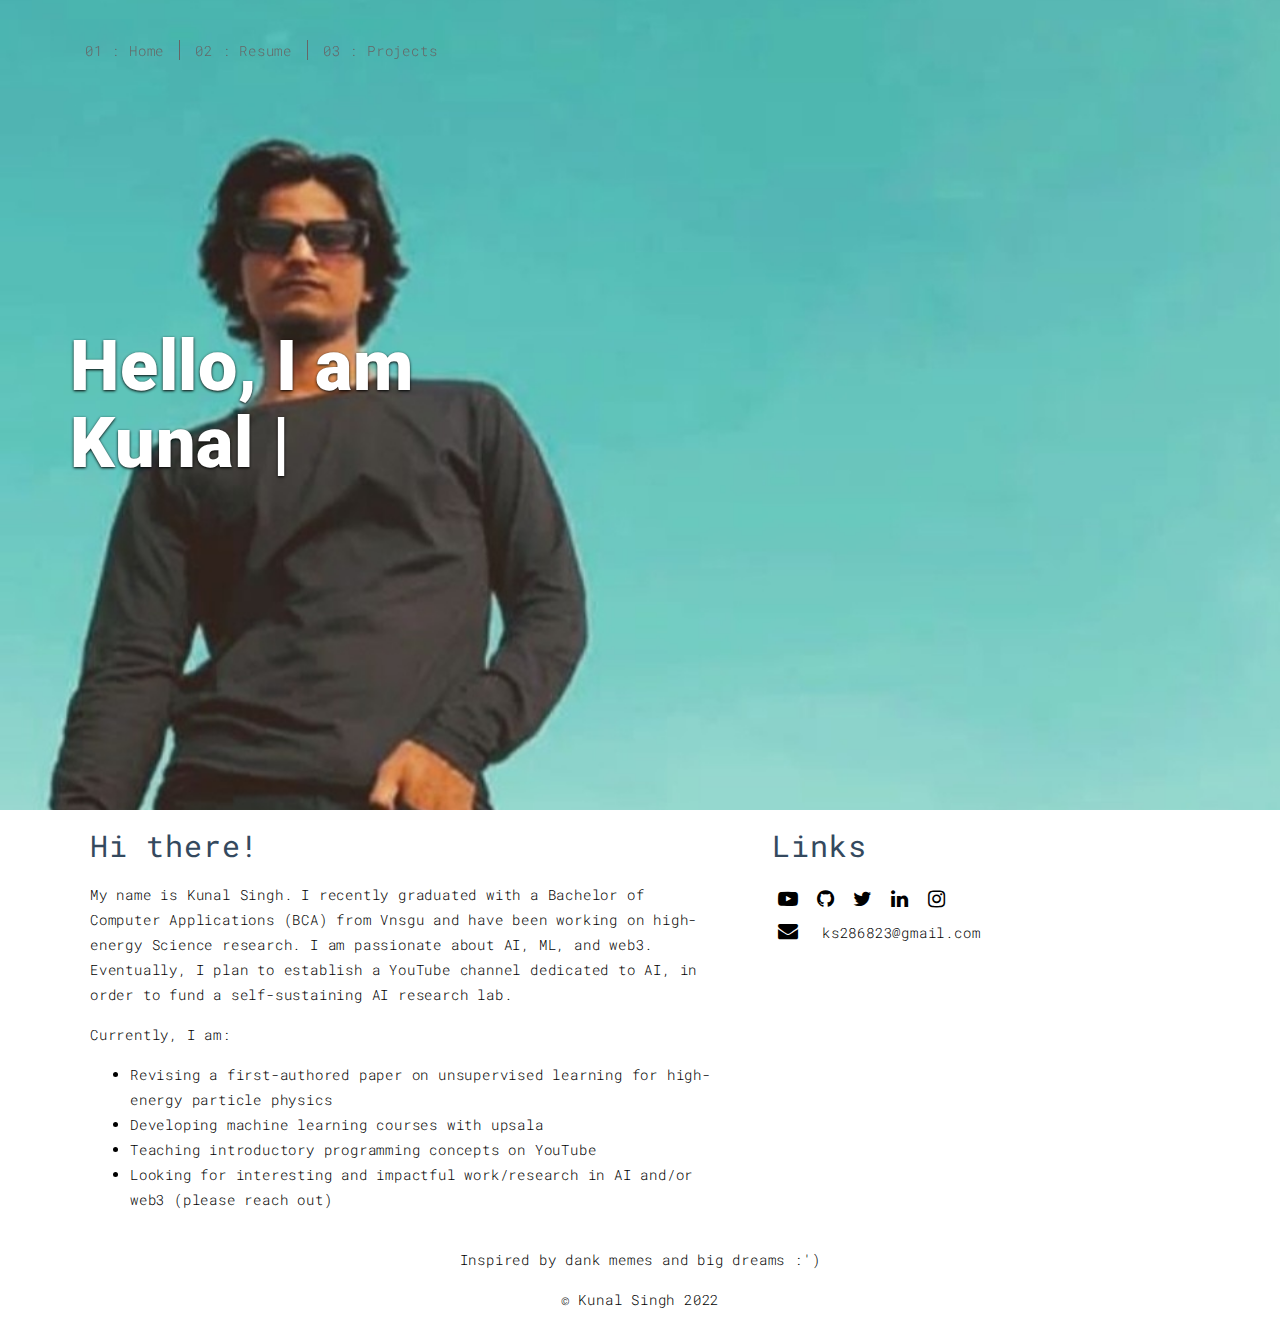
<file: index.html>
<!DOCTYPE html>
<html lang="en">
<head>
<meta charset="UTF-8">
<meta content="IE=edge" http-equiv="X-UA-Compatible">
<meta content="width=device-width,initial-scale=1" name="viewport">
<meta content="Kunal Singh portfolio Website" name="description">
<meta name="google" content="notranslate" />
<meta content="Kunal Singh" name="author">

<meta name="msapplication-tap-highlight" content="no">

<link href="/img/favicon.ico" rel="icon">
<title>Kunal Singh</title>
<link href="style.css" rel="stylesheet" type="text/css">
<script async src="https://www.googletagmanager.com/gtag/js?id=G-TEEDE1GB8S"></script>
<script>
    window.dataLayer = window.dataLayer || [];
    function gtag() { dataLayer.push(arguments); }
    gtag('js', new Date());

    gtag('config', 'G-TEEDE1GB8S');
</script>
<script async src="https://pagead2.googlesyndication.com/pagead/js/adsbygoogle.js?client=ca-pub-6090964870909817" crossorigin="anonymous"></script>
</head>
<body class="minimal">
<header>
<nav class="navbar  navbar-fixed-top navbar-inverse">
<div class="container">
<button type="button" class="navbar-toggle collapsed" data-toggle="collapse" data-target="#navbar-collapse" aria-expanded="false">
<span class="sr-only">Toggle navigation</span>
<span class="icon-bar"></span>
<span class="icon-bar"></span>
<span class="icon-bar"></span>
</button>
<div class="collapse navbar-collapse" id="navbar-collapse">
<ul class="nav navbar-nav ">
<li><a href="/index.html" title>01 : Home</a></li>
<li><a href="/resume.html" title>02 : Resume</a></li>
<li><a href="/blog.html" title>03 : Projects</a></li>
</ul>
</div>
</div>
</nav>
</header>
<div class="hero-full-container background-image-container white-text-container" style="background-image: url('images/flap-barrier.jpg')">
<div class="container">
<div class="row">
<div class="col-xs-12">
<div class="hero-full-wrapper">
<div class="text-content">
<h1>Hello, I am <br>
<span id="typed-strings">
<span>Kunal Singh</span>
<span>an Ai engineer and Developer</span>
<span>a content creator</span>
<span>a figure skater, hockey player, dog lover, sunset enthusiast</span>
</span>
<span id="typed"></span>
</h1>
</div>
</div>
</div>
</div>
</div>
</div>
<div class="container">
<div class="row">
<div class="col-xs-12 col-md-7">
<div class="template-example">
<h2 class="template-title-example">Hi there!</h2>
<p>
My name is Kunal Singh. I recently graduated with a Bachelor of Computer Applications (BCA) from Vnsgu and have been working on high-energy Science research.
I am passionate about AI, ML, and web3. Eventually, I plan to establish a YouTube channel dedicated to AI, in order to fund a self-sustaining AI research lab.
</p>
<p>
Currently, I am:
<ul>
<li>
Revising a first-authored paper on unsupervised learning for high-energy particle physics
</li>
<li>
Developing machine learning courses with upsala
</li>
<li>
Teaching introductory programming concepts on YouTube
</li>
<li>
Looking for interesting and impactful work/research in AI and/or web3 (please reach out)
</li>
</ul>
</p>
</div>
</div>
<div class="col-xs-12 col-md-5">
<div class="template-example">
<h2 class="template-title-example">Links</h2>
<ul class="list-icons">
<li>
<span class="fa-icon">
<a href="https://www.youtube.com/channel/UC6DbKDJKoZ-uBQ47QTY4QgA"><i class="fa fa-youtube-play"></i></a>
</span>
</li>
<li>
<span class="fa-icon">
<a href="https://github.com/WhozKunal"><i class="fa fa-github"></i></a>
</span>
</li>
<li>
<span class="fa-icon">
<a href="https://x.com/KunalSi04710646"><i class="fa fa-twitter"></i></a>
</span>
</li>
<li>
<span class="fa-icon">
<a href="https://www.linkedin.com/in/itskunal/"><i class="fa fa-linkedin"></i></a>
</span>
</li>
<li>
<span class="fa-icon">
<a href="https://instagram.com/kunal.pyc"><i class="fa fa-instagram"></i></a>
</span>
</li>
</ul>
<span class="fa-icon"><i class="fa fa-envelope"></i></span><span>&nbsp; ks286823@gmail.com</span>
</div>
</div>
</div>
</div>
<footer class="footer-container text-center">
<div class="container">
<div class="row">
<div class="col-xs-12">
<p>Inspired by dank memes and big dreams :')</p>
</div>
<div class="col-xs-12">
<p>© Kunal Singh 2022</p>
</div>
</div>
</div>
</footer>
<script>
        document.addEventListener("DOMContentLoaded", function (event) {
            type();
            movingBackgroundImage();
        });
    </script>
<script type="text/javascript" src="main.js"></script>
</body>
</html>
</file>
<file: style.css>
@import url(https://fonts.googleapis.com/css?family=Roboto:900|Roboto+Mono:300,400,700);
@import url(https://maxcdn.bootstrapcdn.com/font-awesome/4.7.0/css/font-awesome.min.css);
/*! * Bootstrap v3.3.7 (http://getbootstrap.com) * Copyright 2011-2016 Twitter, Inc. * Licensed under MIT (https://github.com/twbs/bootstrap/blob/master/LICENSE) */
/*! normalize.css v3.0.3 | MIT License | github.com/necolas/normalize.css */
html{
    font-family:sans-serif;
    -ms-text-size-adjust:100%;
    -webkit-text-size-adjust:100%
}
body{
    margin:0
}
article,aside,details,figcaption,figure,footer,header,hgroup,main,menu,nav,section,summary{
    display:block
}
audio,canvas,progress,video{
    display:inline-block;
    vertical-align:baseline
}
audio:not([controls]){
    display:none;
    height:0
}
[hidden],template{
    display:none
}
a{
    background-color:transparent
}
a:active,a:hover{
    outline:0
}
a i {
    text-decoration: none;
    color:black;
}
a i:hover {
    text-decoration: none;
    color:#606060;
}
a i:active {
    text-decoration: none;
    color:#303030;
}
abbr[title]{
    border-bottom:1px dotted
}
b,strong{
    font-weight:700
}
dfn{
    font-style:italic
}
h1{
    font-size:2em;
    margin:.67em 0
}
mark{
    background:#ff0;
    color:#000
}
small{
    font-size:80%
}
sub,sup{
    font-size:75%;
    line-height:0;
    position:relative;
    vertical-align:baseline
}
sup{
    top:-.5em
}
sub{
    bottom:-.25em
}
img{
    border:0
}
svg:not(:root){
    overflow:hidden
}
figure{
    margin:1em 40px
}
hr{
    box-sizing:content-box;
    height:0
}
pre{
    overflow:auto
}
code,kbd,pre,samp{
    font-family:monospace,monospace;
    font-size:1em
}
button,input,optgroup,select,textarea{
    color:inherit;
    font:inherit;
    margin:0
}
button{
    overflow:visible
}
button,select{
    text-transform:none
}
button,html input[type=button],input[type=reset],input[type=submit]{
    -webkit-appearance:button;
    cursor:pointer
}
button[disabled],html input[disabled]{
    cursor:default
}
button::-moz-focus-inner,input::-moz-focus-inner{
    border:0;
    padding:0
}
input{
    line-height:normal
}
input[type=checkbox],input[type=radio]{
    box-sizing:border-box;
    padding:0
}
input[type=number]::-webkit-inner-spin-button,input[type=number]::-webkit-outer-spin-button{
    height:auto
}
input[type=search]{
    -webkit-appearance:textfield;
    box-sizing:content-box
}
input[type=search]::-webkit-search-cancel-button,input[type=search]::-webkit-search-decoration{
    -webkit-appearance:none
}
fieldset{
    border:1px solid silver;
    margin:0 2px;
    padding:.35em .625em .75em
}
textarea{
    overflow:auto
}
optgroup{
    font-weight:700
}
table{
    border-collapse:collapse;
    border-spacing:0
}
td,th{
    padding:0
}
/*! Source: https://github.com/h5bp/html5-boilerplate/blob/master/src/css/main.css */
@media print{
    *,:after,:before{
        background:transparent!important;
        color:#000!important;
        box-shadow:none!important;
        text-shadow:none!important
    }
    a,a:visited{
        text-decoration:underline
    }
    a[href]:after{
        content:" (" attr(href) ")"
    }
    abbr[title]:after{
        content:" (" attr(title) ")"
    }
    a[href^="#"]:after,a[href^="javascript:"]:after{
        content:""
    }
    blockquote,pre{
        border:1px solid #999;
        page-break-inside:avoid
    }
    thead{
        display:table-header-group
    }
    img,tr{
        page-break-inside:avoid
    }
    img{
        max-width:100%!important
    }
    h2,h3,p{
        orphans:3;
        widows:3
    }
    h2,h3{
        page-break-after:avoid
    }
    .navbar{
        display:none
    }
    .btn>.caret,.dropup>.btn>.caret{
        border-top-color:#000!important
    }
    .label{
        border:1px solid #000
    }
    .table{
        border-collapse:collapse!important
    }
    .table td,.table th{
        background-color:#fff!important
    }
    .table-bordered td,.table-bordered th{
        border:1px solid #ddd!important
    }
}
*,:after,:before{
    -webkit-box-sizing:border-box;
    -moz-box-sizing:border-box;
    box-sizing:border-box
}
html{
    font-size:12px;
    -webkit-tap-highlight-color:transparent
}
body{
    font-family:Roboto Mono,Helvetica,Arial,sans-serif;
    font-size:14px;
    line-height:1.78;
    color:#000;
    background-color:#fff
}
button,input,select,textarea{
    font-family:inherit;
    font-size:inherit;
    line-height:inherit
}
a{
    color:#001aff;
    text-decoration:none
}
a:focus,a:hover{
    color:#0012b3;
    text-decoration:underline
}
a:focus{
    outline:5px auto -webkit-focus-ring-color;
    outline-offset:-2px
}
figure{
    margin:0
}
img{
    vertical-align:middle
}
.img-responsive{
    display:block;
    max-width:100%;
    height:auto
}
.img-rounded{
    border-radius:0
}
.img-thumbnail{
    padding:4px;
    line-height:1.78;
    background-color:#fff;
    border:1px solid #ddd;
    border-radius:0;
    -webkit-transition:all .2s ease-in-out;
    -o-transition:all .2s ease-in-out;
    transition:all .2s ease-in-out;
    display:inline-block;
    max-width:100%;
    height:auto
}
.img-circle{
    border-radius:50%
}
hr{
    margin-top:19px;
    margin-bottom:19px;
    border:0;
    border-top:1px solid #eee
}
.sr-only{
    position:absolute;
    width:1px;
    height:1px;
    margin:-1px;
    padding:0;
    overflow:hidden;
    clip:rect(0,0,0,0);
    border:0
}
.sr-only-focusable:active,.sr-only-focusable:focus{
    position:static;
    width:auto;
    height:auto;
    margin:0;
    overflow:visible;
    clip:auto
}
[role=button]{
    cursor:pointer
}
.h1,.h2,.h3,.h4,.h5,.h6,h1,h2,h3,h4,h5,h6{
    font-family:Roboto Mono,Helvetica,Arial,sans-serif;
    font-weight:700;
    line-height:1.1;
    color:#000
}
.h1 .small,.h1 small,.h2 .small,.h2 small,.h3 .small,.h3 small,.h4 .small,.h4 small,.h5 .small,.h5 small,.h6 .small,.h6 small,h1 .small,h1 small,h2 .small,h2 small,h3 .small,h3 small,h4 .small,h4 small,h5 .small,h5 small,h6 .small,h6 small{
    font-weight:400;
    line-height:1;
    color:#777
}
.h1,.h2,.h3,h1,h2,h3{
    margin-top:19px;
    margin-bottom:9.5px
}
.h1 .small,.h1 small,.h2 .small,.h2 small,.h3 .small,.h3 small,h1 .small,h1 small,h2 .small,h2 small,h3 .small,h3 small{
    font-size:65%
}
.h4,.h5,.h6,h4,h5,h6{
    margin-top:9.5px;
    margin-bottom:9.5px
}
.h4 .small,.h4 small,.h5 .small,.h5 small,.h6 .small,.h6 small,h4 .small,h4 small,h5 .small,h5 small,h6 .small,h6 small{
    font-size:75%
}
.h1,h1{
    font-size:70px
}
@media (max-width:767px){
    .h1,h1{
        font-size:60px
    }
}
.h2,h2{
    font-size:30px
}
.h3,h3{
    font-size:20px
}
.h4,.h5,h4,h5{
    font-size:11px
}
.h6,h6{
    font-size:10px
}
p{
    margin:0 0 9.5px
}
.lead{
    margin-bottom:19px;
    font-size:12px;
    font-weight:300;
    line-height:1.4
}
@media (min-width:768px){
    .lead{
        font-size:16.5px
    }
}
.small,small{
    font-size:90%
}
.mark,mark{
    background-color:#fcf8e3;
    padding:.2em
}
.text-left{
    text-align:left
}
.text-right{
    text-align:right
}
.text-center{
    text-align:center
}
.text-justify{
    text-align:justify
}
.text-nowrap{
    white-space:nowrap
}
.text-lowercase{
    text-transform:lowercase
}
.initialism,.text-uppercase{
    text-transform:uppercase
}
.text-capitalize{
    text-transform:capitalize
}
.text-muted{
    color:#777
}
.text-primary{
    color:#001aff
}
a.text-primary:focus,a.text-primary:hover{
    color:#0015cc
}
.text-success{
    color:#fff
}
a.text-success:focus,a.text-success:hover{
    color:#e6e6e6
}
.text-info{
    color:#31708f
}
a.text-info:focus,a.text-info:hover{
    color:#245269
}
.text-warning{
    color:#8a6d3b
}
a.text-warning:focus,a.text-warning:hover{
    color:#66512c
}
.text-danger{
    color:#fff
}
a.text-danger:focus,a.text-danger:hover{
    color:#e6e6e6
}
.bg-primary{
    color:#fff;
    background-color:#001aff
}
a.bg-primary:focus,a.bg-primary:hover{
    background-color:#0015cc
}
.bg-success,a.bg-success:focus,a.bg-success:hover{
    background-color:#000
}
.bg-info{
    background-color:#d9edf7
}
a.bg-info:focus,a.bg-info:hover{
    background-color:#afd9ee
}
.bg-warning{
    background-color:#fcf8e3
}
a.bg-warning:focus,a.bg-warning:hover{
    background-color:#f7ecb5
}
.bg-danger{
    background-color:red
}
a.bg-danger:focus,a.bg-danger:hover{
    background-color:#c00
}
.page-header{
    padding-bottom:8.5px;
    margin:38px 0 19px;
    border-bottom:1px solid #eee
}
ol,ul{
    margin-top:0;
    margin-bottom:9.5px
}
ol ol,ol ul,ul ol,ul ul{
    margin-bottom:0
}
.list-inline,.list-unstyled{
    padding-left:0;
    list-style:none
}
.list-inline{
    margin-left:-5px
}
.list-inline>li{
    display:inline-block;
    padding-left:5px;
    padding-right:5px
}
dl{
    margin-top:0;
    margin-bottom:19px
}
dd,dt{
    line-height:1.78
}
dt{
    font-weight:700
}
dd{
    margin-left:0
}
.dl-horizontal dd:after,.dl-horizontal dd:before{
    content:" ";
    display:table
}
.dl-horizontal dd:after{
    clear:both
}
@media (min-width:768px){
    .dl-horizontal dt{
        float:left;
        width:160px;
        clear:left;
        text-align:right;
        overflow:hidden;
        text-overflow:ellipsis;
        white-space:nowrap
    }
    .dl-horizontal dd{
        margin-left:180px
    }
}
abbr[data-original-title],abbr[title]{
    cursor:help;
    border-bottom:1px dotted #777
}
.initialism{
    font-size:90%
}
blockquote{
    padding:9.5px 19px;
    margin:0 0 19px;
    font-size:13.75px;
    border-left:5px solid #eee
}
blockquote ol:last-child,blockquote p:last-child,blockquote ul:last-child{
    margin-bottom:0
}
blockquote .small,blockquote footer,blockquote small{
    display:block;
    font-size:80%;
    line-height:1.78;
    color:#777
}
blockquote .small:before,blockquote footer:before,blockquote small:before{
    content:"\2014 \A0"
}
.blockquote-reverse,blockquote.pull-right{
    padding-right:15px;
    padding-left:0;
    border-right:5px solid #eee;
    border-left:0;
    text-align:right
}
.blockquote-reverse .small:before,.blockquote-reverse footer:before,.blockquote-reverse small:before,blockquote.pull-right .small:before,blockquote.pull-right footer:before,blockquote.pull-right small:before{
    content:""
}
.blockquote-reverse .small:after,.blockquote-reverse footer:after,.blockquote-reverse small:after,blockquote.pull-right .small:after,blockquote.pull-right footer:after,blockquote.pull-right small:after{
    content:"\A0 \2014"
}
address{
    margin-bottom:19px;
    font-style:normal;
    line-height:1.78
}
code,kbd,pre,samp{
    font-family:Menlo,Monaco,Consolas,Courier New,monospace
}
code{
    color:#c7254e;
    background-color:#f9f2f4
}
code,kbd{
    padding:2px 4px;
    font-size:90%;
    border-radius:0
}
kbd{
    color:#fff;
    background-color:#333;
    box-shadow:inset 0 -1px 0 rgba(0,0,0,.25)
}
kbd kbd{
    padding:0;
    font-size:100%;
    font-weight:700;
    box-shadow:none
}
pre{
    display:block;
    padding:9px;
    margin:0 0 9.5px;
    font-size:10px;
    line-height:1.78;
    word-break:break-all;
    word-wrap:break-word;
    color:#333;
    background-color:#f5f5f5;
    border:1px solid #ccc;
    border-radius:0
}
pre code{
    padding:0;
    font-size:inherit;
    color:inherit;
    white-space:pre-wrap;
    background-color:transparent;
    border-radius:0
}
.pre-scrollable{
    max-height:340px;
    overflow-y:scroll
}
.container{
    margin-right:auto;
    margin-left:auto;
    padding-left:15px;
    padding-right:15px
}
.container:after,.container:before{
    content:" ";
    display:table
}
.container:after{
    clear:both
}
@media (min-width:768px){
    .container{
        width:750px
    }
}
@media (min-width:992px){
    .container{
        width:970px
    }
}
@media (min-width:1200px){
    .container{
        width:1170px
    }
}
.container-fluid{
    margin-right:auto;
    margin-left:auto;
    padding-left:15px;
    padding-right:15px
}
.container-fluid:after,.container-fluid:before{
    content:" ";
    display:table
}
.container-fluid:after{
    clear:both
}
.row{
    margin-left:-15px;
    margin-right:-15px
}
.row:after,.row:before{
    content:" ";
    display:table
}
.row:after{
    clear:both
}
.col-lg-1,.col-lg-2,.col-lg-3,.col-lg-4,.col-lg-5,.col-lg-6,.col-lg-7,.col-lg-8,.col-lg-9,.col-lg-10,.col-lg-11,.col-lg-12,.col-md-1,.col-md-2,.col-md-3,.col-md-4,.col-md-5,.col-md-6,.col-md-7,.col-md-8,.col-md-9,.col-md-10,.col-md-11,.col-md-12,.col-sm-1,.col-sm-2,.col-sm-3,.col-sm-4,.col-sm-5,.col-sm-6,.col-sm-7,.col-sm-8,.col-sm-9,.col-sm-10,.col-sm-11,.col-sm-12,.col-xs-1,.col-xs-2,.col-xs-3,.col-xs-4,.col-xs-5,.col-xs-6,.col-xs-7,.col-xs-8,.col-xs-9,.col-xs-10,.col-xs-11,.col-xs-12{
    position:relative;
    min-height:1px;
    padding-left:15px;
    padding-right:15px
}
.col-xs-1,.col-xs-2,.col-xs-3,.col-xs-4,.col-xs-5,.col-xs-6,.col-xs-7,.col-xs-8,.col-xs-9,.col-xs-10,.col-xs-11,.col-xs-12{
    float:left
}
.col-xs-1{
    width:8.33333%
}
.col-xs-2{
    width:16.66667%
}
.col-xs-3{
    width:25%
}
.col-xs-4{
    width:33.33333%
}
.col-xs-5{
    width:41.66667%
}
.col-xs-6{
    width:50%
}
.col-xs-7{
    width:58.33333%
}
.col-xs-8{
    width:66.66667%
}
.col-xs-9{
    width:75%
}
.col-xs-10{
    width:83.33333%
}
.col-xs-11{
    width:91.66667%
}
.col-xs-12{
    width:100%
}
.col-xs-pull-0{
    right:auto
}
.col-xs-pull-1{
    right:8.33333%
}
.col-xs-pull-2{
    right:16.66667%
}
.col-xs-pull-3{
    right:25%
}
.col-xs-pull-4{
    right:33.33333%
}
.col-xs-pull-5{
    right:41.66667%
}
.col-xs-pull-6{
    right:50%
}
.col-xs-pull-7{
    right:58.33333%
}
.col-xs-pull-8{
    right:66.66667%
}
.col-xs-pull-9{
    right:75%
}
.col-xs-pull-10{
    right:83.33333%
}
.col-xs-pull-11{
    right:91.66667%
}
.col-xs-pull-12{
    right:100%
}
.col-xs-push-0{
    left:auto
}
.col-xs-push-1{
    left:8.33333%
}
.col-xs-push-2{
    left:16.66667%
}
.col-xs-push-3{
    left:25%
}
.col-xs-push-4{
    left:33.33333%
}
.col-xs-push-5{
    left:41.66667%
}
.col-xs-push-6{
    left:50%
}
.col-xs-push-7{
    left:58.33333%
}
.col-xs-push-8{
    left:66.66667%
}
.col-xs-push-9{
    left:75%
}
.col-xs-push-10{
    left:83.33333%
}
.col-xs-push-11{
    left:91.66667%
}
.col-xs-push-12{
    left:100%
}
.col-xs-offset-0{
    margin-left:0
}
.col-xs-offset-1{
    margin-left:8.33333%
}
.col-xs-offset-2{
    margin-left:16.66667%
}
.col-xs-offset-3{
    margin-left:25%
}
.col-xs-offset-4{
    margin-left:33.33333%
}
.col-xs-offset-5{
    margin-left:41.66667%
}
.col-xs-offset-6{
    margin-left:50%
}
.col-xs-offset-7{
    margin-left:58.33333%
}
.col-xs-offset-8{
    margin-left:66.66667%
}
.col-xs-offset-9{
    margin-left:75%
}
.col-xs-offset-10{
    margin-left:83.33333%
}
.col-xs-offset-11{
    margin-left:91.66667%
}
.col-xs-offset-12{
    margin-left:100%
}
@media (min-width:768px){
    .col-sm-1,.col-sm-2,.col-sm-3,.col-sm-4,.col-sm-5,.col-sm-6,.col-sm-7,.col-sm-8,.col-sm-9,.col-sm-10,.col-sm-11,.col-sm-12{
        float:left
    }
    .col-sm-1{
        width:8.33333%
    }
    .col-sm-2{
        width:16.66667%
    }
    .col-sm-3{
        width:25%
    }
    .col-sm-4{
        width:33.33333%
    }
    .col-sm-5{
        width:41.66667%
    }
    .col-sm-6{
        width:50%
    }
    .col-sm-7{
        width:58.33333%
    }
    .col-sm-8{
        width:66.66667%
    }
    .col-sm-9{
        width:75%
    }
    .col-sm-10{
        width:83.33333%
    }
    .col-sm-11{
        width:91.66667%
    }
    .col-sm-12{
        width:100%
    }
    .col-sm-pull-0{
        right:auto
    }
    .col-sm-pull-1{
        right:8.33333%
    }
    .col-sm-pull-2{
        right:16.66667%
    }
    .col-sm-pull-3{
        right:25%
    }
    .col-sm-pull-4{
        right:33.33333%
    }
    .col-sm-pull-5{
        right:41.66667%
    }
    .col-sm-pull-6{
        right:50%
    }
    .col-sm-pull-7{
        right:58.33333%
    }
    .col-sm-pull-8{
        right:66.66667%
    }
    .col-sm-pull-9{
        right:75%
    }
    .col-sm-pull-10{
        right:83.33333%
    }
    .col-sm-pull-11{
        right:91.66667%
    }
    .col-sm-pull-12{
        right:100%
    }
    .col-sm-push-0{
        left:auto
    }
    .col-sm-push-1{
        left:8.33333%
    }
    .col-sm-push-2{
        left:16.66667%
    }
    .col-sm-push-3{
        left:25%
    }
    .col-sm-push-4{
        left:33.33333%
    }
    .col-sm-push-5{
        left:41.66667%
    }
    .col-sm-push-6{
        left:50%
    }
    .col-sm-push-7{
        left:58.33333%
    }
    .col-sm-push-8{
        left:66.66667%
    }
    .col-sm-push-9{
        left:75%
    }
    .col-sm-push-10{
        left:83.33333%
    }
    .col-sm-push-11{
        left:91.66667%
    }
    .col-sm-push-12{
        left:100%
    }
    .col-sm-offset-0{
        margin-left:0
    }
    .col-sm-offset-1{
        margin-left:8.33333%
    }
    .col-sm-offset-2{
        margin-left:16.66667%
    }
    .col-sm-offset-3{
        margin-left:25%
    }
    .col-sm-offset-4{
        margin-left:33.33333%
    }
    .col-sm-offset-5{
        margin-left:41.66667%
    }
    .col-sm-offset-6{
        margin-left:50%
    }
    .col-sm-offset-7{
        margin-left:58.33333%
    }
    .col-sm-offset-8{
        margin-left:66.66667%
    }
    .col-sm-offset-9{
        margin-left:75%
    }
    .col-sm-offset-10{
        margin-left:83.33333%
    }
    .col-sm-offset-11{
        margin-left:91.66667%
    }
    .col-sm-offset-12{
        margin-left:100%
    }
}
@media (min-width:992px){
    .col-md-1,.col-md-2,.col-md-3,.col-md-4,.col-md-5,.col-md-6,.col-md-7,.col-md-8,.col-md-9,.col-md-10,.col-md-11,.col-md-12{
        float:left
    }
    .col-md-1{
        width:8.33333%
    }
    .col-md-2{
        width:16.66667%
    }
    .col-md-3{
        width:25%
    }
    .col-md-4{
        width:33.33333%
    }
    .col-md-5{
        width:41.66667%
    }
    .col-md-6{
        width:50%
    }
    .col-md-7{
        width:58.33333%
    }
    .col-md-8{
        width:66.66667%
    }
    .col-md-9{
        width:75%
    }
    .col-md-10{
        width:83.33333%
    }
    .col-md-11{
        width:91.66667%
    }
    .col-md-12{
        width:100%
    }
    .col-md-pull-0{
        right:auto
    }
    .col-md-pull-1{
        right:8.33333%
    }
    .col-md-pull-2{
        right:16.66667%
    }
    .col-md-pull-3{
        right:25%
    }
    .col-md-pull-4{
        right:33.33333%
    }
    .col-md-pull-5{
        right:41.66667%
    }
    .col-md-pull-6{
        right:50%
    }
    .col-md-pull-7{
        right:58.33333%
    }
    .col-md-pull-8{
        right:66.66667%
    }
    .col-md-pull-9{
        right:75%
    }
    .col-md-pull-10{
        right:83.33333%
    }
    .col-md-pull-11{
        right:91.66667%
    }
    .col-md-pull-12{
        right:100%
    }
    .col-md-push-0{
        left:auto
    }
    .col-md-push-1{
        left:8.33333%
    }
    .col-md-push-2{
        left:16.66667%
    }
    .col-md-push-3{
        left:25%
    }
    .col-md-push-4{
        left:33.33333%
    }
    .col-md-push-5{
        left:41.66667%
    }
    .col-md-push-6{
        left:50%
    }
    .col-md-push-7{
        left:58.33333%
    }
    .col-md-push-8{
        left:66.66667%
    }
    .col-md-push-9{
        left:75%
    }
    .col-md-push-10{
        left:83.33333%
    }
    .col-md-push-11{
        left:91.66667%
    }
    .col-md-push-12{
        left:100%
    }
    .col-md-offset-0{
        margin-left:0
    }
    .col-md-offset-1{
        margin-left:8.33333%
    }
    .col-md-offset-2{
        margin-left:16.66667%
    }
    .col-md-offset-3{
        margin-left:25%
    }
    .col-md-offset-4{
        margin-left:33.33333%
    }
    .col-md-offset-5{
        margin-left:41.66667%
    }
    .col-md-offset-6{
        margin-left:50%
    }
    .col-md-offset-7{
        margin-left:58.33333%
    }
    .col-md-offset-8{
        margin-left:66.66667%
    }
    .col-md-offset-9{
        margin-left:75%
    }
    .col-md-offset-10{
        margin-left:83.33333%
    }
    .col-md-offset-11{
        margin-left:91.66667%
    }
    .col-md-offset-12{
        margin-left:100%
    }
}
@media (min-width:1200px){
    .col-lg-1,.col-lg-2,.col-lg-3,.col-lg-4,.col-lg-5,.col-lg-6,.col-lg-7,.col-lg-8,.col-lg-9,.col-lg-10,.col-lg-11,.col-lg-12{
        float:left
    }
    .col-lg-1{
        width:8.33333%
    }
    .col-lg-2{
        width:16.66667%
    }
    .col-lg-3{
        width:25%
    }
    .col-lg-4{
        width:33.33333%
    }
    .col-lg-5{
        width:41.66667%
    }
    .col-lg-6{
        width:50%
    }
    .col-lg-7{
        width:58.33333%
    }
    .col-lg-8{
        width:66.66667%
    }
    .col-lg-9{
        width:75%
    }
    .col-lg-10{
        width:83.33333%
    }
    .col-lg-11{
        width:91.66667%
    }
    .col-lg-12{
        width:100%
    }
    .col-lg-pull-0{
        right:auto
    }
    .col-lg-pull-1{
        right:8.33333%
    }
    .col-lg-pull-2{
        right:16.66667%
    }
    .col-lg-pull-3{
        right:25%
    }
    .col-lg-pull-4{
        right:33.33333%
    }
    .col-lg-pull-5{
        right:41.66667%
    }
    .col-lg-pull-6{
        right:50%
    }
    .col-lg-pull-7{
        right:58.33333%
    }
    .col-lg-pull-8{
        right:66.66667%
    }
    .col-lg-pull-9{
        right:75%
    }
    .col-lg-pull-10{
        right:83.33333%
    }
    .col-lg-pull-11{
        right:91.66667%
    }
    .col-lg-pull-12{
        right:100%
    }
    .col-lg-push-0{
        left:auto
    }
    .col-lg-push-1{
        left:8.33333%
    }
    .col-lg-push-2{
        left:16.66667%
    }
    .col-lg-push-3{
        left:25%
    }
    .col-lg-push-4{
        left:33.33333%
    }
    .col-lg-push-5{
        left:41.66667%
    }
    .col-lg-push-6{
        left:50%
    }
    .col-lg-push-7{
        left:58.33333%
    }
    .col-lg-push-8{
        left:66.66667%
    }
    .col-lg-push-9{
        left:75%
    }
    .col-lg-push-10{
        left:83.33333%
    }
    .col-lg-push-11{
        left:91.66667%
    }
    .col-lg-push-12{
        left:100%
    }
    .col-lg-offset-0{
        margin-left:0
    }
    .col-lg-offset-1{
        margin-left:8.33333%
    }
    .col-lg-offset-2{
        margin-left:16.66667%
    }
    .col-lg-offset-3{
        margin-left:25%
    }
    .col-lg-offset-4{
        margin-left:33.33333%
    }
    .col-lg-offset-5{
        margin-left:41.66667%
    }
    .col-lg-offset-6{
        margin-left:50%
    }
    .col-lg-offset-7{
        margin-left:58.33333%
    }
    .col-lg-offset-8{
        margin-left:66.66667%
    }
    .col-lg-offset-9{
        margin-left:75%
    }
    .col-lg-offset-10{
        margin-left:83.33333%
    }
    .col-lg-offset-11{
        margin-left:91.66667%
    }
    .col-lg-offset-12{
        margin-left:100%
    }
}
table{
    background-color:transparent
}
caption{
    padding-top:8px;
    padding-bottom:8px;
    color:#777
}
caption,th{
    text-align:left
}
.table{
    width:100%;
    max-width:100%;
    margin-bottom:19px
}
.table>tbody>tr>td,.table>tbody>tr>th,.table>tfoot>tr>td,.table>tfoot>tr>th,.table>thead>tr>td,.table>thead>tr>th{
    padding:8px;
    line-height:1.78;
    vertical-align:top;
    border-top:1px solid #ddd
}
.table>thead>tr>th{
    vertical-align:bottom;
    border-bottom:2px solid #ddd
}
.table>caption+thead>tr:first-child>td,.table>caption+thead>tr:first-child>th,.table>colgroup+thead>tr:first-child>td,.table>colgroup+thead>tr:first-child>th,.table>thead:first-child>tr:first-child>td,.table>thead:first-child>tr:first-child>th{
    border-top:0
}
.table>tbody+tbody{
    border-top:2px solid #ddd
}
.table .table{
    background-color:#fff
}
.table-condensed>tbody>tr>td,.table-condensed>tbody>tr>th,.table-condensed>tfoot>tr>td,.table-condensed>tfoot>tr>th,.table-condensed>thead>tr>td,.table-condensed>thead>tr>th{
    padding:5px
}
.table-bordered,.table-bordered>tbody>tr>td,.table-bordered>tbody>tr>th,.table-bordered>tfoot>tr>td,.table-bordered>tfoot>tr>th,.table-bordered>thead>tr>td,.table-bordered>thead>tr>th{
    border:1px solid #ddd
}
.table-bordered>thead>tr>td,.table-bordered>thead>tr>th{
    border-bottom-width:2px
}
.table-striped>tbody>tr:nth-of-type(odd){
    background-color:#f9f9f9
}
.table-hover>tbody>tr:hover{
    background-color:#f5f5f5
}
table col[class*=col-]{
    position:static;
    float:none;
    display:table-column
}
table td[class*=col-],table th[class*=col-]{
    position:static;
    float:none;
    display:table-cell
}
.table>tbody>tr.active>td,.table>tbody>tr.active>th,.table>tbody>tr>td.active,.table>tbody>tr>th.active,.table>tfoot>tr.active>td,.table>tfoot>tr.active>th,.table>tfoot>tr>td.active,.table>tfoot>tr>th.active,.table>thead>tr.active>td,.table>thead>tr.active>th,.table>thead>tr>td.active,.table>thead>tr>th.active{
    background-color:#f5f5f5
}
.table-hover>tbody>tr.active:hover>td,.table-hover>tbody>tr.active:hover>th,.table-hover>tbody>tr:hover>.active,.table-hover>tbody>tr>td.active:hover,.table-hover>tbody>tr>th.active:hover{
    background-color:#e8e8e8
}
.table-hover>tbody>tr.success:hover>td,.table-hover>tbody>tr.success:hover>th,.table-hover>tbody>tr:hover>.success,.table-hover>tbody>tr>td.success:hover,.table-hover>tbody>tr>th.success:hover,.table>tbody>tr.success>td,.table>tbody>tr.success>th,.table>tbody>tr>td.success,.table>tbody>tr>th.success,.table>tfoot>tr.success>td,.table>tfoot>tr.success>th,.table>tfoot>tr>td.success,.table>tfoot>tr>th.success,.table>thead>tr.success>td,.table>thead>tr.success>th,.table>thead>tr>td.success,.table>thead>tr>th.success{
    background-color:#000
}
.table>tbody>tr.info>td,.table>tbody>tr.info>th,.table>tbody>tr>td.info,.table>tbody>tr>th.info,.table>tfoot>tr.info>td,.table>tfoot>tr.info>th,.table>tfoot>tr>td.info,.table>tfoot>tr>th.info,.table>thead>tr.info>td,.table>thead>tr.info>th,.table>thead>tr>td.info,.table>thead>tr>th.info{
    background-color:#d9edf7
}
.table-hover>tbody>tr.info:hover>td,.table-hover>tbody>tr.info:hover>th,.table-hover>tbody>tr:hover>.info,.table-hover>tbody>tr>td.info:hover,.table-hover>tbody>tr>th.info:hover{
    background-color:#c4e3f3
}
.table>tbody>tr.warning>td,.table>tbody>tr.warning>th,.table>tbody>tr>td.warning,.table>tbody>tr>th.warning,.table>tfoot>tr.warning>td,.table>tfoot>tr.warning>th,.table>tfoot>tr>td.warning,.table>tfoot>tr>th.warning,.table>thead>tr.warning>td,.table>thead>tr.warning>th,.table>thead>tr>td.warning,.table>thead>tr>th.warning{
    background-color:#fcf8e3
}
.table-hover>tbody>tr.warning:hover>td,.table-hover>tbody>tr.warning:hover>th,.table-hover>tbody>tr:hover>.warning,.table-hover>tbody>tr>td.warning:hover,.table-hover>tbody>tr>th.warning:hover{
    background-color:#faf2cc
}
.table>tbody>tr.danger>td,.table>tbody>tr.danger>th,.table>tbody>tr>td.danger,.table>tbody>tr>th.danger,.table>tfoot>tr.danger>td,.table>tfoot>tr.danger>th,.table>tfoot>tr>td.danger,.table>tfoot>tr>th.danger,.table>thead>tr.danger>td,.table>thead>tr.danger>th,.table>thead>tr>td.danger,.table>thead>tr>th.danger{
    background-color:red
}
.table-hover>tbody>tr.danger:hover>td,.table-hover>tbody>tr.danger:hover>th,.table-hover>tbody>tr:hover>.danger,.table-hover>tbody>tr>td.danger:hover,.table-hover>tbody>tr>th.danger:hover{
    background-color:#e60000
}
.table-responsive{
    overflow-x:auto;
    min-height:.01%
}
@media screen and (max-width:767px){
    .table-responsive{
        width:100%;
        margin-bottom:14.25px;
        overflow-y:hidden;
        -ms-overflow-style:-ms-autohiding-scrollbar;
        border:1px solid #ddd
    }
    .table-responsive>.table{
        margin-bottom:0
    }
    .table-responsive>.table>tbody>tr>td,.table-responsive>.table>tbody>tr>th,.table-responsive>.table>tfoot>tr>td,.table-responsive>.table>tfoot>tr>th,.table-responsive>.table>thead>tr>td,.table-responsive>.table>thead>tr>th{
        white-space:nowrap
    }
    .table-responsive>.table-bordered{
        border:0
    }
    .table-responsive>.table-bordered>tbody>tr>td:first-child,.table-responsive>.table-bordered>tbody>tr>th:first-child,.table-responsive>.table-bordered>tfoot>tr>td:first-child,.table-responsive>.table-bordered>tfoot>tr>th:first-child,.table-responsive>.table-bordered>thead>tr>td:first-child,.table-responsive>.table-bordered>thead>tr>th:first-child{
        border-left:0
    }
    .table-responsive>.table-bordered>tbody>tr>td:last-child,.table-responsive>.table-bordered>tbody>tr>th:last-child,.table-responsive>.table-bordered>tfoot>tr>td:last-child,.table-responsive>.table-bordered>tfoot>tr>th:last-child,.table-responsive>.table-bordered>thead>tr>td:last-child,.table-responsive>.table-bordered>thead>tr>th:last-child{
        border-right:0
    }
    .table-responsive>.table-bordered>tbody>tr:last-child>td,.table-responsive>.table-bordered>tbody>tr:last-child>th,.table-responsive>.table-bordered>tfoot>tr:last-child>td,.table-responsive>.table-bordered>tfoot>tr:last-child>th{
        border-bottom:0
    }
}
fieldset{
    margin:0;
    min-width:0
}
fieldset,legend{
    padding:0;
    border:0
}
legend{
    display:block;
    width:100%;
    margin-bottom:19px;
    font-size:16.5px;
    line-height:inherit;
    color:#333;
    border-bottom:1px solid #e5e5e5
}
label{
    display:inline-block;
    max-width:100%;
    margin-bottom:5px;
    font-weight:700
}
input[type=search]{
    -webkit-box-sizing:border-box;
    -moz-box-sizing:border-box;
    box-sizing:border-box
}
input[type=checkbox],input[type=radio]{
    margin:4px 0 0;
    margin-top:1px\9;
    line-height:normal
}
input[type=file]{
    display:block
}
input[type=range]{
    display:block;
    width:100%
}
select[multiple],select[size]{
    height:auto
}
input[type=checkbox]:focus,input[type=file]:focus,input[type=radio]:focus{
    outline:5px auto -webkit-focus-ring-color;
    outline-offset:-2px
}
output{
    padding-top:9px
}
.form-control,output{
    display:block;
    font-size:11px;
    line-height:1.78;
    color:#555
}
.form-control{
    width:100%;
    height:40px;
    padding:8px 14px;
    background-color:#fff;
    background-image:none;
    border:1px solid #000;
    border-radius:0;
    -webkit-box-shadow:inset 0 1px 1px rgba(0,0,0,.075);
    box-shadow:inset 0 1px 1px rgba(0,0,0,.075);
    -webkit-transition:border-color .15s ease-in-out,box-shadow .15s ease-in-out;
    -o-transition:border-color ease-in-out .15s,box-shadow ease-in-out .15s;
    transition:border-color .15s ease-in-out,box-shadow .15s ease-in-out
}
.form-control:focus{
    border-color:#66afe9;
    -webkit-box-shadow:inset 0 1px 1px rgba(0,0,0,.075),0 0 8px rgba(102,175,233,.6);
    box-shadow:inset 0 1px 1px rgba(0,0,0,.075),0 0 8px rgba(102,175,233,.6)
}
.form-control::-moz-placeholder{
    color:#999;
    opacity:1
}
.form-control:-ms-input-placeholder{
    color:#999
}
.form-control::-webkit-input-placeholder{
    color:#999
}
.form-control::-ms-expand{
    border:0;
    background-color:transparent
}
.form-control[disabled],.form-control[readonly],fieldset[disabled] .form-control{
    background-color:#eee;
    opacity:1
}
.form-control[disabled],fieldset[disabled] .form-control{
    cursor:not-allowed
}
textarea.form-control{
    height:auto
}
input[type=search]{
    -webkit-appearance:none
}
@media screen and (-webkit-min-device-pixel-ratio:0){
    input[type=date].form-control,input[type=datetime-local].form-control,input[type=month].form-control,input[type=time].form-control{
        line-height:40px
    }
    .input-group-sm>.input-group-btn>input[type=date].btn,.input-group-sm>.input-group-btn>input[type=datetime-local].btn,.input-group-sm>.input-group-btn>input[type=month].btn,.input-group-sm>.input-group-btn>input[type=time].btn,.input-group-sm>input[type=date].form-control,.input-group-sm>input[type=date].input-group-addon,.input-group-sm>input[type=datetime-local].form-control,.input-group-sm>input[type=datetime-local].input-group-addon,.input-group-sm>input[type=month].form-control,.input-group-sm>input[type=month].input-group-addon,.input-group-sm>input[type=time].form-control,.input-group-sm>input[type=time].input-group-addon,.input-group-sm input[type=date],.input-group-sm input[type=datetime-local],.input-group-sm input[type=month],.input-group-sm input[type=time],input[type=date].input-sm,input[type=datetime-local].input-sm,input[type=month].input-sm,input[type=time].input-sm{
        line-height:27px
    }
    .input-group-lg>.input-group-btn>input[type=date].btn,.input-group-lg>.input-group-btn>input[type=datetime-local].btn,.input-group-lg>.input-group-btn>input[type=month].btn,.input-group-lg>.input-group-btn>input[type=time].btn,.input-group-lg>input[type=date].form-control,.input-group-lg>input[type=date].input-group-addon,.input-group-lg>input[type=datetime-local].form-control,.input-group-lg>input[type=datetime-local].input-group-addon,.input-group-lg>input[type=month].form-control,.input-group-lg>input[type=month].input-group-addon,.input-group-lg>input[type=time].form-control,.input-group-lg>input[type=time].input-group-addon,.input-group-lg input[type=date],.input-group-lg input[type=datetime-local],.input-group-lg input[type=month],.input-group-lg input[type=time],input[type=date].input-lg,input[type=datetime-local].input-lg,input[type=month].input-lg,input[type=time].input-lg{
        line-height:41px
    }
}
.form-group{
    margin-bottom:15px
}
.checkbox,.radio{
    position:relative;
    display:block;
    margin-top:10px;
    margin-bottom:10px
}
.checkbox label,.radio label{
    min-height:19px;
    padding-left:20px;
    margin-bottom:0;
    font-weight:400;
    cursor:pointer
}
.checkbox-inline input[type=checkbox],.checkbox input[type=checkbox],.radio-inline input[type=radio],.radio input[type=radio]{
    position:absolute;
    margin-left:-20px;
    margin-top:4px\9
}
.checkbox+.checkbox,.radio+.radio{
    margin-top:-5px
}
.checkbox-inline,.radio-inline{
    position:relative;
    display:inline-block;
    padding-left:20px;
    margin-bottom:0;
    vertical-align:middle;
    font-weight:400;
    cursor:pointer
}
.checkbox-inline+.checkbox-inline,.radio-inline+.radio-inline{
    margin-top:0;
    margin-left:10px
}
.checkbox-inline.disabled,.checkbox.disabled label,.radio-inline.disabled,.radio.disabled label,fieldset[disabled] .checkbox-inline,fieldset[disabled] .checkbox label,fieldset[disabled] .radio-inline,fieldset[disabled] .radio label,fieldset[disabled] input[type=checkbox],fieldset[disabled] input[type=radio],input[type=checkbox].disabled,input[type=checkbox][disabled],input[type=radio].disabled,input[type=radio][disabled]{
    cursor:not-allowed
}
.form-control-static{
    padding-top:9px;
    padding-bottom:9px;
    margin-bottom:0;
    min-height:30px
}
.form-control-static.input-lg,.form-control-static.input-sm,.input-group-lg>.form-control-static.form-control,.input-group-lg>.form-control-static.input-group-addon,.input-group-lg>.input-group-btn>.form-control-static.btn,.input-group-sm>.form-control-static.form-control,.input-group-sm>.form-control-static.input-group-addon,.input-group-sm>.input-group-btn>.form-control-static.btn{
    padding-left:0;
    padding-right:0
}
.input-group-sm>.form-control,.input-group-sm>.input-group-addon,.input-group-sm>.input-group-btn>.btn,.input-sm{
    height:27px;
    padding:5px 10px;
    font-size:10px;
    line-height:1.5;
    border-radius:0
}
.input-group-sm>.input-group-btn>select.btn,.input-group-sm>select.form-control,.input-group-sm>select.input-group-addon,select.input-sm{
    height:27px;
    line-height:27px
}
.input-group-sm>.input-group-btn>select[multiple].btn,.input-group-sm>.input-group-btn>textarea.btn,.input-group-sm>select[multiple].form-control,.input-group-sm>select[multiple].input-group-addon,.input-group-sm>textarea.form-control,.input-group-sm>textarea.input-group-addon,select[multiple].input-sm,textarea.input-sm{
    height:auto
}
.form-group-sm .form-control{
    height:27px;
    padding:5px 10px;
    font-size:10px;
    line-height:1.5;
    border-radius:0
}
.form-group-sm select.form-control{
    height:27px;
    line-height:27px
}
.form-group-sm select[multiple].form-control,.form-group-sm textarea.form-control{
    height:auto
}
.form-group-sm .form-control-static{
    height:27px;
    min-height:29px;
    padding:6px 10px;
    font-size:10px;
    line-height:1.5
}
.input-group-lg>.form-control,.input-group-lg>.input-group-addon,.input-group-lg>.input-group-btn>.btn,.input-lg{
    height:41px;
    padding:10px 16px;
    font-size:14px;
    line-height:1.33333;
    border-radius:0
}
.input-group-lg>.input-group-btn>select.btn,.input-group-lg>select.form-control,.input-group-lg>select.input-group-addon,select.input-lg{
    height:41px;
    line-height:41px
}
.input-group-lg>.input-group-btn>select[multiple].btn,.input-group-lg>.input-group-btn>textarea.btn,.input-group-lg>select[multiple].form-control,.input-group-lg>select[multiple].input-group-addon,.input-group-lg>textarea.form-control,.input-group-lg>textarea.input-group-addon,select[multiple].input-lg,textarea.input-lg{
    height:auto
}
.form-group-lg .form-control{
    height:41px;
    padding:10px 16px;
    font-size:14px;
    line-height:1.33333;
    border-radius:0
}
.form-group-lg select.form-control{
    height:41px;
    line-height:41px
}
.form-group-lg select[multiple].form-control,.form-group-lg textarea.form-control{
    height:auto
}
.form-group-lg .form-control-static{
    height:41px;
    min-height:33px;
    padding:11px 16px;
    font-size:14px;
    line-height:1.33333
}
.has-feedback{
    position:relative
}
.has-feedback .form-control{
    padding-right:50px
}
.form-control-feedback{
    position:absolute;
    top:0;
    right:0;
    z-index:2;
    display:block;
    width:40px;
    height:40px;
    line-height:40px;
    text-align:center;
    pointer-events:none
}
.form-group-lg .form-control+.form-control-feedback,.input-group-lg+.form-control-feedback,.input-group-lg>.form-control+.form-control-feedback,.input-group-lg>.input-group-addon+.form-control-feedback,.input-group-lg>.input-group-btn>.btn+.form-control-feedback,.input-lg+.form-control-feedback{
    width:41px;
    height:41px;
    line-height:41px
}
.form-group-sm .form-control+.form-control-feedback,.input-group-sm+.form-control-feedback,.input-group-sm>.form-control+.form-control-feedback,.input-group-sm>.input-group-addon+.form-control-feedback,.input-group-sm>.input-group-btn>.btn+.form-control-feedback,.input-sm+.form-control-feedback{
    width:27px;
    height:27px;
    line-height:27px
}
.has-success .checkbox,.has-success .checkbox-inline,.has-success.checkbox-inline label,.has-success.checkbox label,.has-success .control-label,.has-success .help-block,.has-success .radio,.has-success .radio-inline,.has-success.radio-inline label,.has-success.radio label{
    color:#fff
}
.has-success .form-control{
    border-color:#fff;
    -webkit-box-shadow:inset 0 1px 1px rgba(0,0,0,.075);
    box-shadow:inset 0 1px 1px rgba(0,0,0,.075)
}
.has-success .form-control:focus{
    border-color:#e6e6e6;
    -webkit-box-shadow:inset 0 1px 1px rgba(0,0,0,.075),0 0 6px #fff;
    box-shadow:inset 0 1px 1px rgba(0,0,0,.075),0 0 6px #fff
}
.has-success .input-group-addon{
    color:#fff;
    border-color:#fff;
    background-color:#000
}
.has-success .form-control-feedback{
    color:#fff
}
.has-warning .checkbox,.has-warning .checkbox-inline,.has-warning.checkbox-inline label,.has-warning.checkbox label,.has-warning .control-label,.has-warning .help-block,.has-warning .radio,.has-warning .radio-inline,.has-warning.radio-inline label,.has-warning.radio label{
    color:#8a6d3b
}
.has-warning .form-control{
    border-color:#8a6d3b;
    -webkit-box-shadow:inset 0 1px 1px rgba(0,0,0,.075);
    box-shadow:inset 0 1px 1px rgba(0,0,0,.075)
}
.has-warning .form-control:focus{
    border-color:#66512c;
    -webkit-box-shadow:inset 0 1px 1px rgba(0,0,0,.075),0 0 6px #c0a16b;
    box-shadow:inset 0 1px 1px rgba(0,0,0,.075),0 0 6px #c0a16b
}
.has-warning .input-group-addon{
    color:#8a6d3b;
    border-color:#8a6d3b;
    background-color:#fcf8e3
}
.has-warning .form-control-feedback{
    color:#8a6d3b
}
.has-error .checkbox,.has-error .checkbox-inline,.has-error.checkbox-inline label,.has-error.checkbox label,.has-error .control-label,.has-error .help-block,.has-error .radio,.has-error .radio-inline,.has-error.radio-inline label,.has-error.radio label{
    color:#fff
}
.has-error .form-control{
    border-color:#fff;
    -webkit-box-shadow:inset 0 1px 1px rgba(0,0,0,.075);
    box-shadow:inset 0 1px 1px rgba(0,0,0,.075)
}
.has-error .form-control:focus{
    border-color:#e6e6e6;
    -webkit-box-shadow:inset 0 1px 1px rgba(0,0,0,.075),0 0 6px #fff;
    box-shadow:inset 0 1px 1px rgba(0,0,0,.075),0 0 6px #fff
}
.has-error .input-group-addon{
    color:#fff;
    border-color:#fff;
    background-color:red
}
.has-error .form-control-feedback{
    color:#fff
}
.has-feedback label~.form-control-feedback{
    top:24px
}
.has-feedback label.sr-only~.form-control-feedback{
    top:0
}
.help-block{
    display:block;
    margin-top:5px;
    margin-bottom:10px;
    color:#404040
}
@media (min-width:768px){
    .form-inline .form-group{
        display:inline-block;
        margin-bottom:0;
        vertical-align:middle
    }
    .form-inline .form-control{
        display:inline-block;
        width:auto;
        vertical-align:middle
    }
    .form-inline .form-control-static{
        display:inline-block
    }
    .form-inline .input-group{
        display:inline-table;
        vertical-align:middle
    }
    .form-inline .input-group .form-control,.form-inline .input-group .input-group-addon,.form-inline .input-group .input-group-btn{
        width:auto
    }
    .form-inline .input-group>.form-control{
        width:100%
    }
    .form-inline .control-label{
        margin-bottom:0;
        vertical-align:middle
    }
    .form-inline .checkbox,.form-inline .radio{
        display:inline-block;
        margin-top:0;
        margin-bottom:0;
        vertical-align:middle
    }
    .form-inline .checkbox label,.form-inline .radio label{
        padding-left:0
    }
    .form-inline .checkbox input[type=checkbox],.form-inline .radio input[type=radio]{
        position:relative;
        margin-left:0
    }
    .form-inline .has-feedback .form-control-feedback{
        top:0
    }
}
.form-horizontal .checkbox,.form-horizontal .checkbox-inline,.form-horizontal .radio,.form-horizontal .radio-inline{
    margin-top:0;
    margin-bottom:0;
    padding-top:9px
}
.form-horizontal .checkbox,.form-horizontal .radio{
    min-height:28px
}
.form-horizontal .form-group{
    margin-left:-15px;
    margin-right:-15px
}
.form-horizontal .form-group:after,.form-horizontal .form-group:before{
    content:" ";
    display:table
}
.form-horizontal .form-group:after{
    clear:both
}
@media (min-width:768px){
    .form-horizontal .control-label{
        text-align:right;
        margin-bottom:0;
        padding-top:9px
    }
}
.form-horizontal .has-feedback .form-control-feedback{
    right:15px
}
@media (min-width:768px){
    .form-horizontal .form-group-lg .control-label{
        padding-top:11px;
        font-size:14px
    }
}
@media (min-width:768px){
    .form-horizontal .form-group-sm .control-label{
        padding-top:6px;
        font-size:10px
    }
}
.btn{
    display:inline-block;
    margin-bottom:0;
    font-weight:400;
    text-align:center;
    vertical-align:middle;
    touch-action:manipulation;
    cursor:pointer;
    background-image:none;
    border:1px solid transparent;
    white-space:nowrap;
    padding:8px 14px;
    font-size:11px;
    line-height:1.78;
    border-radius:0;
    -webkit-user-select:none;
    -moz-user-select:none;
    -ms-user-select:none;
    user-select:none
}
.btn.active.focus,.btn.active:focus,.btn.focus,.btn:active.focus,.btn:active:focus,.btn:focus{
    outline:5px auto -webkit-focus-ring-color;
    outline-offset:-2px
}
.btn.focus,.btn:focus,.btn:hover{
    color:#000;
    text-decoration:none
}
.btn.active,.btn:active{
    outline:0;
    background-image:none;
    -webkit-box-shadow:inset 0 3px 5px rgba(0,0,0,.125);
    box-shadow:inset 0 3px 5px rgba(0,0,0,.125)
}
.btn.disabled,.btn[disabled],fieldset[disabled] .btn{
    cursor:not-allowed;
    opacity:.65;
    filter:alpha(opacity=65);
    -webkit-box-shadow:none;
    box-shadow:none
}
a.btn.disabled,fieldset[disabled] a.btn{
    pointer-events:none
}
.btn-default,.btn-default.active,.btn-default.active.focus,.btn-default.active:focus,.btn-default.active:hover,.btn-default.focus,.btn-default:active,.btn-default:active.focus,.btn-default:active:focus,.btn-default:active:hover,.btn-default:focus,.btn-default:hover,.open>.btn-default.dropdown-toggle,.open>.btn-default.dropdown-toggle.focus,.open>.btn-default.dropdown-toggle:focus,.open>.btn-default.dropdown-toggle:hover{
    color:#000;
    background-color:transparent;
    border-color:#000
}
.btn-default.active,.btn-default:active,.open>.btn-default.dropdown-toggle{
    background-image:none
}
.btn-default.disabled.focus,.btn-default.disabled:focus,.btn-default.disabled:hover,.btn-default[disabled].focus,.btn-default[disabled]:focus,.btn-default[disabled]:hover,fieldset[disabled] .btn-default.focus,fieldset[disabled] .btn-default:focus,fieldset[disabled] .btn-default:hover{
    background-color:transparent;
    border-color:#000
}
.btn-default .badge{
    color:transparent;
    background-color:#000
}
.btn-primary{
    color:#001aff;
    background-color:transparent;
    border-color:#001aff
}
.btn-primary.focus,.btn-primary:focus{
    color:#001aff;
    background-color:transparent;
    border-color:#000d80
}
.btn-primary.active,.btn-primary:active,.btn-primary:hover,.open>.btn-primary.dropdown-toggle{
    color:#001aff;
    background-color:transparent;
    border-color:#0014c2
}
.btn-primary.active.focus,.btn-primary.active:focus,.btn-primary.active:hover,.btn-primary:active.focus,.btn-primary:active:focus,.btn-primary:active:hover,.open>.btn-primary.dropdown-toggle.focus,.open>.btn-primary.dropdown-toggle:focus,.open>.btn-primary.dropdown-toggle:hover{
    color:#001aff;
    background-color:transparent;
    border-color:#000d80
}
.btn-primary.active,.btn-primary:active,.open>.btn-primary.dropdown-toggle{
    background-image:none
}
.btn-primary.disabled.focus,.btn-primary.disabled:focus,.btn-primary.disabled:hover,.btn-primary[disabled].focus,.btn-primary[disabled]:focus,.btn-primary[disabled]:hover,fieldset[disabled] .btn-primary.focus,fieldset[disabled] .btn-primary:focus,fieldset[disabled] .btn-primary:hover{
    background-color:transparent;
    border-color:#001aff
}
.btn-primary .badge{
    color:transparent;
    background-color:#001aff
}
.btn-success{
    color:#5cb85c;
    background-color:transparent;
    border-color:#5cb85c
}
.btn-success.focus,.btn-success:focus{
    color:#5cb85c;
    background-color:transparent;
    border-color:#2d672d
}
.btn-success.active,.btn-success:active,.btn-success:hover,.open>.btn-success.dropdown-toggle{
    color:#5cb85c;
    background-color:transparent;
    border-color:#419641
}
.btn-success.active.focus,.btn-success.active:focus,.btn-success.active:hover,.btn-success:active.focus,.btn-success:active:focus,.btn-success:active:hover,.open>.btn-success.dropdown-toggle.focus,.open>.btn-success.dropdown-toggle:focus,.open>.btn-success.dropdown-toggle:hover{
    color:#5cb85c;
    background-color:transparent;
    border-color:#2d672d
}
.btn-success.active,.btn-success:active,.open>.btn-success.dropdown-toggle{
    background-image:none
}
.btn-success.disabled.focus,.btn-success.disabled:focus,.btn-success.disabled:hover,.btn-success[disabled].focus,.btn-success[disabled]:focus,.btn-success[disabled]:hover,fieldset[disabled] .btn-success.focus,fieldset[disabled] .btn-success:focus,fieldset[disabled] .btn-success:hover{
    background-color:transparent;
    border-color:#5cb85c
}
.btn-success .badge{
    color:transparent;
    background-color:#5cb85c
}
.btn-info{
    border-color:#5bc0de
}
.btn-info,.btn-info.focus,.btn-info:focus{
    color:#5bc0de;
    background-color:transparent
}
.btn-info.focus,.btn-info:focus{
    border-color:#1f7e9a
}
.btn-info.active,.btn-info:active,.btn-info:hover,.open>.btn-info.dropdown-toggle{
    color:#5bc0de;
    background-color:transparent;
    border-color:#2aabd2
}
.btn-info.active.focus,.btn-info.active:focus,.btn-info.active:hover,.btn-info:active.focus,.btn-info:active:focus,.btn-info:active:hover,.open>.btn-info.dropdown-toggle.focus,.open>.btn-info.dropdown-toggle:focus,.open>.btn-info.dropdown-toggle:hover{
    color:#5bc0de;
    background-color:transparent;
    border-color:#1f7e9a
}
.btn-info.active,.btn-info:active,.open>.btn-info.dropdown-toggle{
    background-image:none
}
.btn-info.disabled.focus,.btn-info.disabled:focus,.btn-info.disabled:hover,.btn-info[disabled].focus,.btn-info[disabled]:focus,.btn-info[disabled]:hover,fieldset[disabled] .btn-info.focus,fieldset[disabled] .btn-info:focus,fieldset[disabled] .btn-info:hover{
    background-color:transparent;
    border-color:#5bc0de
}
.btn-info .badge{
    color:transparent;
    background-color:#5bc0de
}
.btn-warning{
    color:#f0ad4e;
    background-color:transparent;
    border-color:#f0ad4e
}
.btn-warning.focus,.btn-warning:focus{
    color:#f0ad4e;
    background-color:transparent;
    border-color:#b06d0f
}
.btn-warning.active,.btn-warning:active,.btn-warning:hover,.open>.btn-warning.dropdown-toggle{
    color:#f0ad4e;
    background-color:transparent;
    border-color:#eb9316
}
.btn-warning.active.focus,.btn-warning.active:focus,.btn-warning.active:hover,.btn-warning:active.focus,.btn-warning:active:focus,.btn-warning:active:hover,.open>.btn-warning.dropdown-toggle.focus,.open>.btn-warning.dropdown-toggle:focus,.open>.btn-warning.dropdown-toggle:hover{
    color:#f0ad4e;
    background-color:transparent;
    border-color:#b06d0f
}
.btn-warning.active,.btn-warning:active,.open>.btn-warning.dropdown-toggle{
    background-image:none
}
.btn-warning.disabled.focus,.btn-warning.disabled:focus,.btn-warning.disabled:hover,.btn-warning[disabled].focus,.btn-warning[disabled]:focus,.btn-warning[disabled]:hover,fieldset[disabled] .btn-warning.focus,fieldset[disabled] .btn-warning:focus,fieldset[disabled] .btn-warning:hover{
    background-color:transparent;
    border-color:#f0ad4e
}
.btn-warning .badge{
    color:transparent;
    background-color:#f0ad4e
}
.btn-danger{
    color:#d9534f;
    background-color:transparent;
    border-color:#d9534f
}
.btn-danger.focus,.btn-danger:focus{
    color:#d9534f;
    background-color:transparent;
    border-color:#8b211e
}
.btn-danger.active,.btn-danger:active,.btn-danger:hover,.open>.btn-danger.dropdown-toggle{
    color:#d9534f;
    background-color:transparent;
    border-color:#c12e2a
}
.btn-danger.active.focus,.btn-danger.active:focus,.btn-danger.active:hover,.btn-danger:active.focus,.btn-danger:active:focus,.btn-danger:active:hover,.open>.btn-danger.dropdown-toggle.focus,.open>.btn-danger.dropdown-toggle:focus,.open>.btn-danger.dropdown-toggle:hover{
    color:#d9534f;
    background-color:transparent;
    border-color:#8b211e
}
.btn-danger.active,.btn-danger:active,.open>.btn-danger.dropdown-toggle{
    background-image:none
}
.btn-danger.disabled.focus,.btn-danger.disabled:focus,.btn-danger.disabled:hover,.btn-danger[disabled].focus,.btn-danger[disabled]:focus,.btn-danger[disabled]:hover,fieldset[disabled] .btn-danger.focus,fieldset[disabled] .btn-danger:focus,fieldset[disabled] .btn-danger:hover{
    background-color:transparent;
    border-color:#d9534f
}
.btn-danger .badge{
    color:transparent;
    background-color:#d9534f
}
.btn-link{
    color:#001aff;
    font-weight:400;
    border-radius:0
}
.btn-link,.btn-link.active,.btn-link:active,.btn-link[disabled],fieldset[disabled] .btn-link{
    background-color:transparent;
    -webkit-box-shadow:none;
    box-shadow:none
}
.btn-link,.btn-link:active,.btn-link:focus,.btn-link:hover{
    border-color:transparent
}
.btn-link:focus,.btn-link:hover{
    color:#0012b3;
    text-decoration:underline;
    background-color:transparent
}
.btn-link[disabled]:focus,.btn-link[disabled]:hover,fieldset[disabled] .btn-link:focus,fieldset[disabled] .btn-link:hover{
    color:#777;
    text-decoration:none
}
.btn-group-lg>.btn,.btn-lg{
    padding:10px 16px;
    font-size:14px;
    line-height:1.33333;
    border-radius:0
}
.btn-group-sm>.btn,.btn-sm{
    padding:5px 10px;
    font-size:10px;
    line-height:1.5;
    border-radius:0
}
.btn-group-xs>.btn,.btn-xs{
    padding:1px 5px;
    font-size:10px;
    line-height:1.5;
    border-radius:0
}
.btn-block{
    display:block;
    width:100%
}
.btn-block+.btn-block{
    margin-top:5px
}
input[type=button].btn-block,input[type=reset].btn-block,input[type=submit].btn-block{
    width:100%
}
.fade{
    opacity:0;
    -webkit-transition:opacity .15s linear;
    -o-transition:opacity .15s linear;
    transition:opacity .15s linear
}
.fade.in{
    opacity:1
}
.collapse{
    display:none
}
.collapse.in{
    display:block
}
tr.collapse.in{
    display:table-row
}
tbody.collapse.in{
    display:table-row-group
}
.collapsing{
    position:relative;
    height:0;
    overflow:hidden;
    -webkit-transition-property:height,visibility;
    transition-property:height,visibility;
    -webkit-transition-duration:.35s;
    transition-duration:.35s;
    -webkit-transition-timing-function:ease;
    transition-timing-function:ease
}
.caret{
    display:inline-block;
    width:0;
    height:0;
    margin-left:2px;
    vertical-align:middle;
    border-top:4px dashed;
    border-top:4px solid\9;
    border-right:4px solid transparent;
    border-left:4px solid transparent
}
.dropdown,.dropup{
    position:relative
}
.dropdown-toggle:focus{
    outline:0
}
.dropdown-menu{
    position:absolute;
    top:100%;
    left:0;
    z-index:1000;
    display:none;
    float:left;
    min-width:160px;
    padding:5px 0;
    margin:2px 0 0;
    list-style:none;
    font-size:11px;
    text-align:left;
    background-color:#fff;
    border:1px solid #ccc;
    border:1px solid rgba(0,0,0,.15);
    border-radius:0;
    -webkit-box-shadow:0 6px 12px rgba(0,0,0,.175);
    box-shadow:0 6px 12px rgba(0,0,0,.175);
    background-clip:padding-box
}
.dropdown-menu.pull-right{
    right:0;
    left:auto
}
.dropdown-menu .divider{
    height:1px;
    margin:8.5px 0;
    overflow:hidden;
    background-color:#e5e5e5
}
.dropdown-menu>li>a{
    display:block;
    padding:3px 20px;
    clear:both;
    font-weight:400;
    line-height:1.78;
    color:#333;
    white-space:nowrap
}
.dropdown-menu>li>a:focus,.dropdown-menu>li>a:hover{
    text-decoration:none;
    color:#262626;
    background-color:#f5f5f5
}
.dropdown-menu>.active>a,.dropdown-menu>.active>a:focus,.dropdown-menu>.active>a:hover{
    color:#fff;
    text-decoration:none;
    outline:0;
    background-color:#001aff
}
.dropdown-menu>.disabled>a,.dropdown-menu>.disabled>a:focus,.dropdown-menu>.disabled>a:hover{
    color:#777
}
.dropdown-menu>.disabled>a:focus,.dropdown-menu>.disabled>a:hover{
    text-decoration:none;
    background-color:transparent;
    background-image:none;
    filter:progid:DXImageTransform.Microsoft.gradient(enabled = false);
    cursor:not-allowed
}
.open>.dropdown-menu{
    display:block
}
.open>a{
    outline:0
}
.dropdown-menu-right{
    left:auto;
    right:0
}
.dropdown-menu-left{
    left:0;
    right:auto
}
.dropdown-header{
    display:block;
    padding:3px 20px;
    font-size:10px;
    line-height:1.78;
    color:#777;
    white-space:nowrap
}
.dropdown-backdrop{
    position:fixed;
    left:0;
    right:0;
    bottom:0;
    top:0;
    z-index:990
}
.pull-right>.dropdown-menu{
    right:0;
    left:auto
}
.dropup .caret,.navbar-fixed-bottom .dropdown .caret{
    border-top:0;
    border-bottom:4px dashed;
    border-bottom:4px solid\9;
    content:""
}
.dropup .dropdown-menu,.navbar-fixed-bottom .dropdown .dropdown-menu{
    top:auto;
    bottom:100%;
    margin-bottom:2px
}
@media (min-width:768px){
    .navbar-right .dropdown-menu{
        right:0;
        left:auto
    }
    .navbar-right .dropdown-menu-left{
        left:0;
        right:auto
    }
}
.btn-group,.btn-group-vertical{
    position:relative;
    display:inline-block;
    vertical-align:middle
}
.btn-group-vertical>.btn,.btn-group>.btn{
    position:relative;
    float:left
}
.btn-group-vertical>.btn.active,.btn-group-vertical>.btn:active,.btn-group-vertical>.btn:focus,.btn-group-vertical>.btn:hover,.btn-group>.btn.active,.btn-group>.btn:active,.btn-group>.btn:focus,.btn-group>.btn:hover{
    z-index:2
}
.btn-group .btn+.btn,.btn-group .btn+.btn-group,.btn-group .btn-group+.btn,.btn-group .btn-group+.btn-group{
    margin-left:-1px
}
.btn-toolbar{
    margin-left:-5px
}
.btn-toolbar:after,.btn-toolbar:before{
    content:" ";
    display:table
}
.btn-toolbar:after{
    clear:both
}
.btn-toolbar .btn,.btn-toolbar .btn-group,.btn-toolbar .input-group{
    float:left
}
.btn-toolbar>.btn,.btn-toolbar>.btn-group,.btn-toolbar>.input-group{
    margin-left:5px
}
.btn-group>.btn:not(:first-child):not(:last-child):not(.dropdown-toggle){
    border-radius:0
}
.btn-group>.btn:first-child{
    margin-left:0
}
.btn-group>.btn:first-child:not(:last-child):not(.dropdown-toggle){
    border-bottom-right-radius:0;
    border-top-right-radius:0
}
.btn-group>.btn:last-child:not(:first-child),.btn-group>.dropdown-toggle:not(:first-child){
    border-bottom-left-radius:0;
    border-top-left-radius:0
}
.btn-group>.btn-group{
    float:left
}
.btn-group>.btn-group:not(:first-child):not(:last-child)>.btn{
    border-radius:0
}
.btn-group>.btn-group:first-child:not(:last-child)>.btn:last-child,.btn-group>.btn-group:first-child:not(:last-child)>.dropdown-toggle{
    border-bottom-right-radius:0;
    border-top-right-radius:0
}
.btn-group>.btn-group:last-child:not(:first-child)>.btn:first-child{
    border-bottom-left-radius:0;
    border-top-left-radius:0
}
.btn-group .dropdown-toggle:active,.btn-group.open .dropdown-toggle{
    outline:0
}
.btn-group>.btn+.dropdown-toggle{
    padding-left:8px;
    padding-right:8px
}
.btn-group-lg.btn-group>.btn+.dropdown-toggle,.btn-group>.btn-lg+.dropdown-toggle{
    padding-left:12px;
    padding-right:12px
}
.btn-group.open .dropdown-toggle{
    -webkit-box-shadow:inset 0 3px 5px rgba(0,0,0,.125);
    box-shadow:inset 0 3px 5px rgba(0,0,0,.125)
}
.btn-group.open .dropdown-toggle.btn-link{
    -webkit-box-shadow:none;
    box-shadow:none
}
.btn .caret{
    margin-left:0
}
.btn-group-lg>.btn .caret,.btn-lg .caret{
    border-width:5px 5px 0;
    border-bottom-width:0
}
.dropup .btn-group-lg>.btn .caret,.dropup .btn-lg .caret{
    border-width:0 5px 5px
}
.btn-group-vertical>.btn,.btn-group-vertical>.btn-group,.btn-group-vertical>.btn-group>.btn{
    display:block;
    float:none;
    width:100%;
    max-width:100%
}
.btn-group-vertical>.btn-group:after,.btn-group-vertical>.btn-group:before{
    content:" ";
    display:table
}
.btn-group-vertical>.btn-group:after{
    clear:both
}
.btn-group-vertical>.btn-group>.btn{
    float:none
}
.btn-group-vertical>.btn+.btn,.btn-group-vertical>.btn+.btn-group,.btn-group-vertical>.btn-group+.btn,.btn-group-vertical>.btn-group+.btn-group{
    margin-top:-1px;
    margin-left:0
}
.btn-group-vertical>.btn:not(:first-child):not(:last-child){
    border-radius:0
}
.btn-group-vertical>.btn:first-child:not(:last-child),.btn-group-vertical>.btn:last-child:not(:first-child){
    border-top-right-radius:0;
    border-top-left-radius:0;
    border-bottom-right-radius:0;
    border-bottom-left-radius:0
}
.btn-group-vertical>.btn-group:not(:first-child):not(:last-child)>.btn{
    border-radius:0
}
.btn-group-vertical>.btn-group:first-child:not(:last-child)>.btn:last-child,.btn-group-vertical>.btn-group:first-child:not(:last-child)>.dropdown-toggle{
    border-bottom-right-radius:0;
    border-bottom-left-radius:0
}
.btn-group-vertical>.btn-group:last-child:not(:first-child)>.btn:first-child{
    border-top-right-radius:0;
    border-top-left-radius:0
}
.btn-group-justified{
    display:table;
    width:100%;
    table-layout:fixed;
    border-collapse:separate
}
.btn-group-justified>.btn,.btn-group-justified>.btn-group{
    float:none;
    display:table-cell;
    width:1%
}
.btn-group-justified>.btn-group .btn{
    width:100%
}
.btn-group-justified>.btn-group .dropdown-menu{
    left:auto
}
[data-toggle=buttons]>.btn-group>.btn input[type=checkbox],[data-toggle=buttons]>.btn-group>.btn input[type=radio],[data-toggle=buttons]>.btn input[type=checkbox],[data-toggle=buttons]>.btn input[type=radio]{
    position:absolute;
    clip:rect(0,0,0,0);
    pointer-events:none
}
.input-group{
    position:relative;
    display:table;
    border-collapse:separate
}
.input-group[class*=col-]{
    float:none;
    padding-left:0;
    padding-right:0
}
.input-group .form-control{
    position:relative;
    z-index:2;
    float:left;
    width:100%;
    margin-bottom:0
}
.input-group .form-control:focus{
    z-index:3
}
.input-group-addon,.input-group-btn,.input-group .form-control{
    display:table-cell
}
.input-group-addon:not(:first-child):not(:last-child),.input-group-btn:not(:first-child):not(:last-child),.input-group .form-control:not(:first-child):not(:last-child){
    border-radius:0
}
.input-group-addon,.input-group-btn{
    width:1%;
    white-space:nowrap;
    vertical-align:middle
}
.input-group-addon{
    padding:8px 14px;
    font-size:11px;
    font-weight:400;
    line-height:1;
    color:#555;
    text-align:center;
    background-color:#eee;
    border:1px solid #000;
    border-radius:0
}
.input-group-addon.input-sm,.input-group-sm>.input-group-addon,.input-group-sm>.input-group-btn>.input-group-addon.btn{
    padding:5px 10px;
    font-size:10px;
    border-radius:0
}
.input-group-addon.input-lg,.input-group-lg>.input-group-addon,.input-group-lg>.input-group-btn>.input-group-addon.btn{
    padding:10px 16px;
    font-size:14px;
    border-radius:0
}
.input-group-addon input[type=checkbox],.input-group-addon input[type=radio]{
    margin-top:0
}
.input-group-addon:first-child,.input-group-btn:first-child>.btn,.input-group-btn:first-child>.btn-group>.btn,.input-group-btn:first-child>.dropdown-toggle,.input-group-btn:last-child>.btn-group:not(:last-child)>.btn,.input-group-btn:last-child>.btn:not(:last-child):not(.dropdown-toggle),.input-group .form-control:first-child{
    border-bottom-right-radius:0;
    border-top-right-radius:0
}
.input-group-addon:first-child{
    border-right:0
}
.input-group-addon:last-child,.input-group-btn:first-child>.btn-group:not(:first-child)>.btn,.input-group-btn:first-child>.btn:not(:first-child),.input-group-btn:last-child>.btn,.input-group-btn:last-child>.btn-group>.btn,.input-group-btn:last-child>.dropdown-toggle,.input-group .form-control:last-child{
    border-bottom-left-radius:0;
    border-top-left-radius:0
}
.input-group-addon:last-child{
    border-left:0
}
.input-group-btn{
    font-size:0;
    white-space:nowrap
}
.input-group-btn,.input-group-btn>.btn{
    position:relative
}
.input-group-btn>.btn+.btn{
    margin-left:-1px
}
.input-group-btn>.btn:active,.input-group-btn>.btn:focus,.input-group-btn>.btn:hover{
    z-index:2
}
.input-group-btn:first-child>.btn,.input-group-btn:first-child>.btn-group{
    margin-right:-1px
}
.input-group-btn:last-child>.btn,.input-group-btn:last-child>.btn-group{
    z-index:2;
    margin-left:-1px
}
.nav{
    margin-bottom:0;
    padding-left:0;
    list-style:none
}
.nav:after,.nav:before{
    content:" ";
    display:table
}
.nav:after{
    clear:both
}
.nav>li,.nav>li>a{
    position:relative;
    display:block
}
.nav>li>a{
    padding:10px 15px
}
.nav>li>a:focus,.nav>li>a:hover{
    text-decoration:none;
    background-color:transparent
}
.nav>li.disabled>a{
    color:#777
}
.nav>li.disabled>a:focus,.nav>li.disabled>a:hover{
    color:#777;
    text-decoration:none;
    background-color:transparent;
    cursor:not-allowed
}
.nav .open>a,.nav .open>a:focus,.nav .open>a:hover{
    background-color:transparent;
    border-color:#001aff
}
.nav .nav-divider{
    height:1px;
    margin:8.5px 0;
    overflow:hidden;
    background-color:#e5e5e5
}
.nav>li>a>img{
    max-width:none
}
.nav-tabs{
    border-bottom:1px solid #ddd
}
.nav-tabs>li{
    float:left;
    margin-bottom:-1px
}
.nav-tabs>li>a{
    margin-right:2px;
    line-height:1.78;
    border:1px solid transparent;
    border-radius:0 0 0 0
}
.nav-tabs>li>a:hover{
    border-color:#eee #eee #ddd
}
.nav-tabs>li.active>a,.nav-tabs>li.active>a:focus,.nav-tabs>li.active>a:hover{
    color:#555;
    background-color:#fff;
    border:1px solid #ddd;
    border-bottom-color:transparent;
    cursor:default
}
.nav-pills>li{
    float:left
}
.nav-pills>li>a{
    border-radius:0
}
.nav-pills>li+li{
    margin-left:2px
}
.nav-pills>li.active>a,.nav-pills>li.active>a:focus,.nav-pills>li.active>a:hover{
    color:#fff;
    background-color:#001aff
}
.nav-stacked>li{
    float:none
}
.nav-stacked>li+li{
    margin-top:2px;
    margin-left:0
}
.nav-justified,.nav-tabs.nav-justified{
    width:100%
}
.nav-justified>li,.nav-tabs.nav-justified>li{
    float:none
}
.nav-justified>li>a,.nav-tabs.nav-justified>li>a{
    text-align:center;
    margin-bottom:5px
}
.nav-justified>.dropdown .dropdown-menu{
    top:auto;
    left:auto
}
@media (min-width:768px){
    .nav-justified>li,.nav-tabs.nav-justified>li{
        display:table-cell;
        width:1%
    }
    .nav-justified>li>a,.nav-tabs.nav-justified>li>a{
        margin-bottom:0
    }
}
.nav-tabs-justified,.nav-tabs.nav-justified{
    border-bottom:0
}
.nav-tabs-justified>li>a,.nav-tabs.nav-justified>li>a{
    margin-right:0;
    border-radius:0
}
.nav-tabs-justified>.active>a,.nav-tabs-justified>.active>a:focus,.nav-tabs-justified>.active>a:hover,.nav-tabs.nav-justified>.active>a,.nav-tabs.nav-justified>.active>a:focus,.nav-tabs.nav-justified>.active>a:hover{
    border:1px solid #ddd
}
@media (min-width:768px){
    .nav-tabs-justified>li>a,.nav-tabs.nav-justified>li>a{
        border-bottom:1px solid #ddd;
        border-radius:0 0 0 0
    }
    .nav-tabs-justified>.active>a,.nav-tabs-justified>.active>a:focus,.nav-tabs-justified>.active>a:hover,.nav-tabs.nav-justified>.active>a,.nav-tabs.nav-justified>.active>a:focus,.nav-tabs.nav-justified>.active>a:hover{
        border-bottom-color:#fff
    }
}
.tab-content>.tab-pane{
    display:none
}
.tab-content>.active{
    display:block
}
.nav-tabs .dropdown-menu{
    margin-top:-1px;
    border-top-right-radius:0;
    border-top-left-radius:0
}
.navbar{
    position:relative;
    min-height:20px;
    margin-bottom:19px;
    border:1px solid transparent
}
.navbar:after,.navbar:before{
    content:" ";
    display:table
}
.navbar:after{
    clear:both
}
@media (min-width:768px){
    .navbar{
        border-radius:0
    }
}
.navbar-header:after,.navbar-header:before{
    content:" ";
    display:table
}
.navbar-header:after{
    clear:both
}
@media (min-width:768px){
    .navbar-header{
        float:left
    }
}
.navbar-collapse{
    overflow-x:visible;
    padding-right:15px;
    padding-left:15px;
    border-top:1px solid transparent;
    box-shadow:inset 0 1px 0 hsla(0,0%,100%,.1);
    -webkit-overflow-scrolling:touch
}
.navbar-collapse:after,.navbar-collapse:before{
    content:" ";
    display:table
}
.navbar-collapse:after{
    clear:both
}
.navbar-collapse.in{
    overflow-y:auto
}
@media (min-width:768px){
    .navbar-collapse{
        width:auto;
        border-top:0;
        box-shadow:none
    }
    .navbar-collapse.collapse{
        display:block!important;
        height:auto!important;
        padding-bottom:0;
        overflow:visible!important
    }
    .navbar-collapse.in{
        overflow-y:visible
    }
    .navbar-fixed-bottom .navbar-collapse,.navbar-fixed-top .navbar-collapse,.navbar-static-top .navbar-collapse{
        padding-left:0;
        padding-right:0
    }
}
.navbar-fixed-bottom .navbar-collapse,.navbar-fixed-top .navbar-collapse{
    max-height:340px
}
@media (max-device-width:480px) and (orientation:landscape){
    .navbar-fixed-bottom .navbar-collapse,.navbar-fixed-top .navbar-collapse{
        max-height:200px
    }
}
.container-fluid>.navbar-collapse,.container-fluid>.navbar-header,.container>.navbar-collapse,.container>.navbar-header{
    margin-right:-15px;
    margin-left:-15px
}
@media (min-width:768px){
    .container-fluid>.navbar-collapse,.container-fluid>.navbar-header,.container>.navbar-collapse,.container>.navbar-header{
        margin-right:0;
        margin-left:0
    }
}
.navbar-static-top{
    z-index:1000;
    border-width:0 0 1px
}
@media (min-width:768px){
    .navbar-static-top{
        border-radius:0
    }
}
.navbar-fixed-bottom,.navbar-fixed-top{
    position:fixed;
    right:0;
    left:0;
    z-index:1030
}
@media (min-width:768px){
    .navbar-fixed-bottom,.navbar-fixed-top{
        border-radius:0
    }
}
.navbar-fixed-top{
    top:0;
    border-width:0 0 1px
}
.navbar-fixed-bottom{
    bottom:0;
    margin-bottom:0;
    border-width:1px 0 0
}
.navbar-brand{
    float:left;
    padding:.5px 15px;
    font-size:14px;
    line-height:19px;
    height:20px
}
.navbar-brand:focus,.navbar-brand:hover{
    text-decoration:none
}
.navbar-brand>img{
    display:block
}
@media (min-width:768px){
    .navbar>.container-fluid .navbar-brand,.navbar>.container .navbar-brand{
        margin-left:-15px
    }
}
.navbar-toggle{
    position:relative;
    float:right;
    margin-right:15px;
    padding:9px 10px;
    margin-top:-7px;
    margin-bottom:-7px;
    background-color:transparent;
    background-image:none;
    border:1px solid transparent;
    border-radius:0
}
.navbar-toggle:focus{
    outline:0
}
.navbar-toggle .icon-bar{
    display:block;
    width:22px;
    height:2px;
    border-radius:1px
}
.navbar-toggle .icon-bar+.icon-bar{
    margin-top:4px
}
@media (min-width:768px){
    .navbar-toggle{
        display:none
    }
}
.navbar-nav{
    margin:.25px -15px
}
.navbar-nav>li>a{
    padding-top:10px;
    padding-bottom:10px;
    line-height:19px
}
@media (max-width:767px){
    .navbar-nav .open .dropdown-menu{
        position:static;
        float:none;
        width:auto;
        margin-top:0;
        background-color:transparent;
        border:0;
        box-shadow:none
    }
    .navbar-nav .open .dropdown-menu .dropdown-header,.navbar-nav .open .dropdown-menu>li>a{
        padding:5px 15px 5px 25px
    }
    .navbar-nav .open .dropdown-menu>li>a{
        line-height:19px
    }
    .navbar-nav .open .dropdown-menu>li>a:focus,.navbar-nav .open .dropdown-menu>li>a:hover{
        background-image:none
    }
}
@media (min-width:768px){
    .navbar-nav{
        float:left;
        margin:0
    }
    .navbar-nav>li{
        float:left
    }
    .navbar-nav>li>a{
        padding-top:.5px;
        padding-bottom:.5px
    }
}
.navbar-form{
    margin:-10px -15px;
    padding:10px 15px;
    border-top:1px solid transparent;
    border-bottom:1px solid transparent;
    -webkit-box-shadow:inset 0 1px 0 hsla(0,0%,100%,.1),0 1px 0 hsla(0,0%,100%,.1);
    box-shadow:inset 0 1px 0 hsla(0,0%,100%,.1),0 1px 0 hsla(0,0%,100%,.1)
}
@media (min-width:768px){
    .navbar-form .form-group{
        display:inline-block;
        margin-bottom:0;
        vertical-align:middle
    }
    .navbar-form .form-control{
        display:inline-block;
        width:auto;
        vertical-align:middle
    }
    .navbar-form .form-control-static{
        display:inline-block
    }
    .navbar-form .input-group{
        display:inline-table;
        vertical-align:middle
    }
    .navbar-form .input-group .form-control,.navbar-form .input-group .input-group-addon,.navbar-form .input-group .input-group-btn{
        width:auto
    }
    .navbar-form .input-group>.form-control{
        width:100%
    }
    .navbar-form .control-label{
        margin-bottom:0;
        vertical-align:middle
    }
    .navbar-form .checkbox,.navbar-form .radio{
        display:inline-block;
        margin-top:0;
        margin-bottom:0;
        vertical-align:middle
    }
    .navbar-form .checkbox label,.navbar-form .radio label{
        padding-left:0
    }
    .navbar-form .checkbox input[type=checkbox],.navbar-form .radio input[type=radio]{
        position:relative;
        margin-left:0
    }
    .navbar-form .has-feedback .form-control-feedback{
        top:0
    }
}
@media (max-width:767px){
    .navbar-form .form-group{
        margin-bottom:5px
    }
    .navbar-form .form-group:last-child{
        margin-bottom:0
    }
}
@media (min-width:768px){
    .navbar-form{
        width:auto;
        border:0;
        margin-left:0;
        margin-right:0;
        padding-top:0;
        padding-bottom:0;
        -webkit-box-shadow:none;
        box-shadow:none
    }
}
.navbar-nav>li>.dropdown-menu{
    margin-top:0;
    border-top-right-radius:0;
    border-top-left-radius:0
}
.navbar-fixed-bottom .navbar-nav>li>.dropdown-menu{
    margin-bottom:0;
    border-top-right-radius:0;
    border-top-left-radius:0;
    border-bottom-right-radius:0;
    border-bottom-left-radius:0
}
.navbar-btn{
    margin-top:-10px;
    margin-bottom:-10px
}
.btn-group-sm>.navbar-btn.btn,.navbar-btn.btn-sm{
    margin-top:-3.5px;
    margin-bottom:-3.5px
}
.btn-group-xs>.navbar-btn.btn,.navbar-btn.btn-xs{
    margin-top:-1px;
    margin-bottom:-1px
}
.navbar-text{
    margin-top:.5px;
    margin-bottom:.5px
}
@media (min-width:768px){
    .navbar-text{
        float:left;
        margin-left:15px;
        margin-right:15px
    }
}
@media (min-width:768px){
    .navbar-left{
        float:left!important
    }
    .navbar-right{
        float:right!important;
        margin-right:-15px
    }
    .navbar-right~.navbar-right{
        margin-right:0
    }
}
.navbar-default{
    background-color:#fff;
    border-color:transparent
}
.navbar-default .navbar-brand{
    color:#000
}
.navbar-default .navbar-brand:focus,.navbar-default .navbar-brand:hover{
    color:#000;
    background-color:transparent
}
.navbar-default .navbar-text{
    color:#777
}
.navbar-default .navbar-nav>li>a{
    color:#000
}
.navbar-default .navbar-nav>li>a:focus,.navbar-default .navbar-nav>li>a:hover{
    color:#333;
    background-color:transparent
}
.navbar-default .navbar-nav>.active>a,.navbar-default .navbar-nav>.active>a:focus,.navbar-default .navbar-nav>.active>a:hover{
    color:#555;
    background-color:transparent
}
.navbar-default .navbar-nav>.disabled>a,.navbar-default .navbar-nav>.disabled>a:focus,.navbar-default .navbar-nav>.disabled>a:hover{
    color:#ccc;
    background-color:transparent
}
.navbar-default .navbar-toggle{
    border-color:#ddd
}
.navbar-default .navbar-toggle:focus,.navbar-default .navbar-toggle:hover{
    background-color:#ddd
}
.navbar-default .navbar-toggle .icon-bar{
    background-color:#555
}
.navbar-default .navbar-collapse,.navbar-default .navbar-form{
    border-color:transparent
}
.navbar-default .navbar-nav>.open>a,.navbar-default .navbar-nav>.open>a:focus,.navbar-default .navbar-nav>.open>a:hover{
    background-color:transparent;
    color:#555
}
@media (max-width:767px){
    .navbar-default .navbar-nav .open .dropdown-menu>li>a{
        color:#000
    }
    .navbar-default .navbar-nav .open .dropdown-menu>li>a:focus,.navbar-default .navbar-nav .open .dropdown-menu>li>a:hover{
        color:#333;
        background-color:transparent
    }
    .navbar-default .navbar-nav .open .dropdown-menu>.active>a,.navbar-default .navbar-nav .open .dropdown-menu>.active>a:focus,.navbar-default .navbar-nav .open .dropdown-menu>.active>a:hover{
        color:#555;
        background-color:transparent
    }
    .navbar-default .navbar-nav .open .dropdown-menu>.disabled>a,.navbar-default .navbar-nav .open .dropdown-menu>.disabled>a:focus,.navbar-default .navbar-nav .open .dropdown-menu>.disabled>a:hover{
        color:#888;
        background-color:transparent
    }
}
.navbar-default .navbar-link{
    color:#000
}
.navbar-default .navbar-link:hover{
    color:#333
}
.navbar-default .btn-link{
    color:#000
}
.navbar-default .btn-link:focus,.navbar-default .btn-link:hover{
    color:#333
}
.navbar-default .btn-link[disabled]:focus,.navbar-default .btn-link[disabled]:hover,fieldset[disabled] .navbar-default .btn-link:focus,fieldset[disabled] .navbar-default .btn-link:hover{
    color:#888
}
.navbar-inverse{
    background-color:transparent;
    border-color:transparent
}
.navbar-inverse .navbar-brand{
    color:#666
}
.navbar-inverse .navbar-brand:focus,.navbar-inverse .navbar-brand:hover{
    color:#fff;
    background-color:transparent
}
.navbar-inverse .navbar-nav>li>a,.navbar-inverse .navbar-text{
    color:#666
}
.navbar-inverse .navbar-nav>.active>a,.navbar-inverse .navbar-nav>.active>a:focus,.navbar-inverse .navbar-nav>.active>a:hover,.navbar-inverse .navbar-nav>li>a:focus,.navbar-inverse .navbar-nav>li>a:hover{
    color:#888;
    background-color:transparent
}
.navbar-inverse .navbar-nav>.disabled>a,.navbar-inverse .navbar-nav>.disabled>a:focus,.navbar-inverse .navbar-nav>.disabled>a:hover{
    color:#444;
    background-color:transparent
}
.navbar-inverse .navbar-toggle{
    border-color:#333
}
.navbar-inverse .navbar-toggle:focus,.navbar-inverse .navbar-toggle:hover{
    background-color:#333
}
.navbar-inverse .navbar-toggle .icon-bar{
    background-color:#fff
}
.navbar-inverse .navbar-collapse,.navbar-inverse .navbar-form{
    border-color:transparent
}
.navbar-inverse .navbar-nav>.open>a,.navbar-inverse .navbar-nav>.open>a:focus,.navbar-inverse .navbar-nav>.open>a:hover{
    background-color:transparent;
    color:#fff
}
@media (max-width:767px){
    .navbar-inverse .navbar-nav .open .dropdown-menu>.dropdown-header{
        border-color:transparent
    }
    .navbar-inverse .navbar-nav .open .dropdown-menu .divider{
        background-color:transparent
    }
    .navbar-inverse .navbar-nav .open .dropdown-menu>li>a{
        color:#9d9d9d
    }
    .navbar-inverse .navbar-nav .open .dropdown-menu>.active>a,.navbar-inverse .navbar-nav .open .dropdown-menu>.active>a:focus,.navbar-inverse .navbar-nav .open .dropdown-menu>.active>a:hover,.navbar-inverse .navbar-nav .open .dropdown-menu>li>a:focus,.navbar-inverse .navbar-nav .open .dropdown-menu>li>a:hover{
        color:#fff;
        background-color:transparent
    }
    .navbar-inverse .navbar-nav .open .dropdown-menu>.disabled>a,.navbar-inverse .navbar-nav .open .dropdown-menu>.disabled>a:focus,.navbar-inverse .navbar-nav .open .dropdown-menu>.disabled>a:hover{
        color:#444;
        background-color:transparent
    }
}
.navbar-inverse .navbar-link{
    color:#9d9d9d
}
.navbar-inverse .navbar-link:hover{
    color:#fff
}
.navbar-inverse .btn-link{
    color:#9d9d9d
}
.navbar-inverse .btn-link:focus,.navbar-inverse .btn-link:hover{
    color:#fff
}
.navbar-inverse .btn-link[disabled]:focus,.navbar-inverse .btn-link[disabled]:hover,fieldset[disabled] .navbar-inverse .btn-link:focus,fieldset[disabled] .navbar-inverse .btn-link:hover{
    color:#444
}
.label{
    display:inline;
    padding:.2em .6em .3em;
    font-size:75%;
    font-weight:700;
    line-height:1;
    color:#fff;
    text-align:center;
    white-space:nowrap;
    vertical-align:baseline;
    border-radius:.25em
}
.label:empty{
    display:none
}
.btn .label{
    position:relative;
    top:-1px
}
a.label:focus,a.label:hover{
    color:#fff;
    text-decoration:none;
    cursor:pointer
}
.label-default{
    background-color:#777
}
.label-default[href]:focus,.label-default[href]:hover{
    background-color:#5e5e5e
}
.label-primary{
    background-color:#001aff
}
.label-primary[href]:focus,.label-primary[href]:hover{
    background-color:#0015cc
}
.label-success{
    background-color:#5cb85c
}
.label-success[href]:focus,.label-success[href]:hover{
    background-color:#449d44
}
.label-info{
    background-color:#5bc0de
}
.label-info[href]:focus,.label-info[href]:hover{
    background-color:#31b0d5
}
.label-warning{
    background-color:#f0ad4e
}
.label-warning[href]:focus,.label-warning[href]:hover{
    background-color:#ec971f
}
.label-danger{
    background-color:#d9534f
}
.label-danger[href]:focus,.label-danger[href]:hover{
    background-color:#c9302c
}
.badge{
    display:inline-block;
    min-width:10px;
    padding:3px 7px;
    font-size:10px;
    font-weight:700;
    color:#fff;
    line-height:1;
    vertical-align:middle;
    white-space:nowrap;
    text-align:center;
    background-color:#777;
    border-radius:10px
}
.badge:empty{
    display:none
}
.btn .badge{
    position:relative;
    top:-1px
}
.btn-group-xs>.btn .badge,.btn-xs .badge{
    top:0;
    padding:1px 5px
}
.list-group-item.active>.badge,.nav-pills>.active>a>.badge{
    color:#001aff;
    background-color:#fff
}
.list-group-item>.badge{
    float:right
}
.list-group-item>.badge+.badge{
    margin-right:5px
}
.nav-pills>li>a>.badge{
    margin-left:3px
}
a.badge:focus,a.badge:hover{
    color:#fff;
    text-decoration:none;
    cursor:pointer
}
.alert{
    padding:15px;
    margin-bottom:19px;
    border:1px solid transparent;
    border-radius:0
}
.alert h4{
    margin-top:0;
    color:inherit
}
.alert .alert-link{
    font-weight:700
}
.alert>p,.alert>ul{
    margin-bottom:0
}
.alert>p+p{
    margin-top:5px
}
.alert-dismissable,.alert-dismissible{
    padding-right:35px
}
.alert-dismissable .close,.alert-dismissible .close{
    position:relative;
    top:-2px;
    right:-21px;
    color:inherit
}
.alert-success{
    background-color:#000;
    border-color:#000;
    color:#fff
}
.alert-success hr{
    border-top-color:#000
}
.alert-success .alert-link{
    color:#e6e6e6
}
.alert-info{
    background-color:#d9edf7;
    border-color:#bce8f1;
    color:#31708f
}
.alert-info hr{
    border-top-color:#a6e1ec
}
.alert-info .alert-link{
    color:#245269
}
.alert-warning{
    background-color:#fcf8e3;
    border-color:#faebcc;
    color:#8a6d3b
}
.alert-warning hr{
    border-top-color:#f7e1b5
}
.alert-warning .alert-link{
    color:#66512c
}
.alert-danger{
    background-color:red;
    border-color:red;
    color:#fff
}
.alert-danger hr{
    border-top-color:#e60000
}
.alert-danger .alert-link{
    color:#e6e6e6
}
.embed-responsive{
    position:relative;
    display:block;
    height:0;
    padding:0;
    overflow:hidden
}
.embed-responsive .embed-responsive-item,.embed-responsive embed,.embed-responsive iframe,.embed-responsive object,.embed-responsive video{
    position:absolute;
    top:0;
    left:0;
    bottom:0;
    height:100%;
    width:100%;
    border:0
}
.embed-responsive-16by9{
    padding-bottom:56.25%
}
.embed-responsive-4by3{
    padding-bottom:75%
}
.close{
    float:right;
    font-size:16.5px;
    font-weight:700;
    line-height:1;
    color:#000;
    text-shadow:0 1px 0 #fff;
    opacity:.2;
    filter:alpha(opacity=20)
}
.close:focus,.close:hover{
    color:#000;
    text-decoration:none;
    cursor:pointer;
    opacity:.5;
    filter:alpha(opacity=50)
}
button.close{
    padding:0;
    cursor:pointer;
    background:transparent;
    border:0;
    -webkit-appearance:none
}
.carousel,.carousel-inner{
    position:relative
}
.carousel-inner{
    overflow:hidden;
    width:100%
}
.carousel-inner>.item{
    display:none;
    position:relative;
    -webkit-transition:left .6s ease-in-out;
    -o-transition:.6s ease-in-out left;
    transition:left .6s ease-in-out
}
.carousel-inner>.item>a>img,.carousel-inner>.item>img{
    display:block;
    max-width:100%;
    height:auto;
    line-height:1
}
@media (-webkit-transform-3d),(transform-3d){
    .carousel-inner>.item{
        -webkit-transition:-webkit-transform .6s ease-in-out;
        -moz-transition:-moz-transform .6s ease-in-out;
        -o-transition:-o-transform .6s ease-in-out;
        transition:transform .6s ease-in-out;
        -webkit-backface-visibility:hidden;
        -moz-backface-visibility:hidden;
        backface-visibility:hidden;
        -webkit-perspective:1000px;
        -moz-perspective:1000px;
        perspective:1000px
    }
    .carousel-inner>.item.active.right,.carousel-inner>.item.next{
        -webkit-transform:translate3d(100%,0,0);
        transform:translate3d(100%,0,0);
        left:0
    }
    .carousel-inner>.item.active.left,.carousel-inner>.item.prev{
        -webkit-transform:translate3d(-100%,0,0);
        transform:translate3d(-100%,0,0);
        left:0
    }
    .carousel-inner>.item.active,.carousel-inner>.item.next.left,.carousel-inner>.item.prev.right{
        -webkit-transform:translateZ(0);
        transform:translateZ(0);
        left:0
    }
}
.carousel-inner>.active,.carousel-inner>.next,.carousel-inner>.prev{
    display:block
}
.carousel-inner>.active{
    left:0
}
.carousel-inner>.next,.carousel-inner>.prev{
    position:absolute;
    top:0;
    width:100%
}
.carousel-inner>.next{
    left:100%
}
.carousel-inner>.prev{
    left:-100%
}
.carousel-inner>.next.left,.carousel-inner>.prev.right{
    left:0
}
.carousel-inner>.active.left{
    left:-100%
}
.carousel-inner>.active.right{
    left:100%
}
.carousel-control{
    position:absolute;
    top:0;
    left:0;
    bottom:0;
    width:15%;
    opacity:.5;
    filter:alpha(opacity=50);
    font-size:20px;
    text-align:center;
    text-shadow:0 1px 2px rgba(0,0,0,.6);
    background-color:transparent
}
.carousel-control.left{
    background-image:-webkit-linear-gradient(left,rgba(0,0,0,.5),rgba(0,0,0,.0001));
    background-image:-o-linear-gradient(left,rgba(0,0,0,.5) 0,rgba(0,0,0,.0001) 100%);
    background-image:linear-gradient(90deg,rgba(0,0,0,.5) 0,rgba(0,0,0,.0001));
    background-repeat:repeat-x;
    filter:progid:DXImageTransform.Microsoft.gradient(startColorstr="#80000000",endColorstr="#00000000",GradientType=1)
}
.carousel-control.right{
    left:auto;
    right:0;
    background-image:-webkit-linear-gradient(left,rgba(0,0,0,.0001),rgba(0,0,0,.5));
    background-image:-o-linear-gradient(left,rgba(0,0,0,.0001) 0,rgba(0,0,0,.5) 100%);
    background-image:linear-gradient(90deg,rgba(0,0,0,.0001) 0,rgba(0,0,0,.5));
    background-repeat:repeat-x;
    filter:progid:DXImageTransform.Microsoft.gradient(startColorstr="#00000000",endColorstr="#80000000",GradientType=1)
}
.carousel-control:focus,.carousel-control:hover{
    outline:0;
    color:#fff;
    text-decoration:none;
    opacity:.9;
    filter:alpha(opacity=90)
}
.carousel-control .glyphicon-chevron-left,.carousel-control .glyphicon-chevron-right,.carousel-control .icon-next,.carousel-control .icon-prev{
    position:absolute;
    top:50%;
    margin-top:-10px;
    z-index:5;
    display:inline-block
}
.carousel-control .glyphicon-chevron-left,.carousel-control .icon-prev{
    left:50%;
    margin-left:-10px
}
.carousel-control .glyphicon-chevron-right,.carousel-control .icon-next{
    right:50%;
    margin-right:-10px
}
.carousel-control .icon-next,.carousel-control .icon-prev{
    width:20px;
    height:20px;
    line-height:1;
    font-family:serif
}
.carousel-control .icon-prev:before{
    content:"\2039"
}
.carousel-control .icon-next:before{
    content:"\203A"
}
.carousel-indicators{
    position:absolute;
    bottom:10px;
    left:50%;
    z-index:15;
    width:60%;
    margin-left:-30%;
    padding-left:0;
    list-style:none;
    text-align:center
}
.carousel-indicators li{
    display:inline-block;
    width:10px;
    height:10px;
    margin:1px;
    text-indent:-999px;
    border:1px solid #fff;
    border-radius:10px;
    cursor:pointer;
    background-color:#000\9;
    background-color:transparent
}
.carousel-indicators .active{
    margin:0;
    width:12px;
    height:12px;
    background-color:#fff
}
.carousel-caption{
    position:absolute;
    left:15%;
    right:15%;
    bottom:20px;
    z-index:10;
    padding-top:20px;
    padding-bottom:20px;
    color:#fff;
    text-align:center;
    text-shadow:0 1px 2px rgba(0,0,0,.6)
}
.carousel-caption .btn{
    text-shadow:none
}
@media screen and (min-width:768px){
    .carousel-control .glyphicon-chevron-left,.carousel-control .glyphicon-chevron-right,.carousel-control .icon-next,.carousel-control .icon-prev{
        width:30px;
        height:30px;
        margin-top:-10px;
        font-size:30px
    }
    .carousel-control .glyphicon-chevron-left,.carousel-control .icon-prev{
        margin-left:-10px
    }
    .carousel-control .glyphicon-chevron-right,.carousel-control .icon-next{
        margin-right:-10px
    }
    .carousel-caption{
        left:20%;
        right:20%;
        padding-bottom:30px
    }
    .carousel-indicators{
        bottom:20px
    }
}
.clearfix:after,.clearfix:before{
    content:" ";
    display:table
}
.clearfix:after{
    clear:both
}
.center-block{
    display:block;
    margin-left:auto;
    margin-right:auto
}
.pull-right{
    float:right!important
}
.pull-left{
    float:left!important
}
.hide{
    display:none!important
}
.show{
    display:block!important
}
.invisible{
    visibility:hidden
}
.text-hide{
    font:0/0 a;
    color:transparent;
    text-shadow:none;
    background-color:transparent;
    border:0
}
.hidden{
    display:none!important
}
.affix{
    position:fixed
}
@-ms-viewport{
    width:device-width
}
.visible-lg,.visible-lg-block,.visible-lg-inline,.visible-lg-inline-block,.visible-md,.visible-md-block,.visible-md-inline,.visible-md-inline-block,.visible-sm,.visible-sm-block,.visible-sm-inline,.visible-sm-inline-block,.visible-xs,.visible-xs-block,.visible-xs-inline,.visible-xs-inline-block{
    display:none!important
}
@media (max-width:767px){
    .visible-xs{
        display:block!important
    }
    table.visible-xs{
        display:table!important
    }
    tr.visible-xs{
        display:table-row!important
    }
    td.visible-xs,th.visible-xs{
        display:table-cell!important
    }
}
@media (max-width:767px){
    .visible-xs-block{
        display:block!important
    }
}
@media (max-width:767px){
    .visible-xs-inline{
        display:inline!important
    }
}
@media (max-width:767px){
    .visible-xs-inline-block{
        display:inline-block!important
    }
}
@media (min-width:768px) and (max-width:991px){
    .visible-sm{
        display:block!important
    }
    table.visible-sm{
        display:table!important
    }
    tr.visible-sm{
        display:table-row!important
    }
    td.visible-sm,th.visible-sm{
        display:table-cell!important
    }
}
@media (min-width:768px) and (max-width:991px){
    .visible-sm-block{
        display:block!important
    }
}
@media (min-width:768px) and (max-width:991px){
    .visible-sm-inline{
        display:inline!important
    }
}
@media (min-width:768px) and (max-width:991px){
    .visible-sm-inline-block{
        display:inline-block!important
    }
}
@media (min-width:992px) and (max-width:1199px){
    .visible-md{
        display:block!important
    }
    table.visible-md{
        display:table!important
    }
    tr.visible-md{
        display:table-row!important
    }
    td.visible-md,th.visible-md{
        display:table-cell!important
    }
}
@media (min-width:992px) and (max-width:1199px){
    .visible-md-block{
        display:block!important
    }
}
@media (min-width:992px) and (max-width:1199px){
    .visible-md-inline{
        display:inline!important
    }
}
@media (min-width:992px) and (max-width:1199px){
    .visible-md-inline-block{
        display:inline-block!important
    }
}
@media (min-width:1200px){
    .visible-lg{
        display:block!important
    }
    table.visible-lg{
        display:table!important
    }
    tr.visible-lg{
        display:table-row!important
    }
    td.visible-lg,th.visible-lg{
        display:table-cell!important
    }
}
@media (min-width:1200px){
    .visible-lg-block{
        display:block!important
    }
}
@media (min-width:1200px){
    .visible-lg-inline{
        display:inline!important
    }
}
@media (min-width:1200px){
    .visible-lg-inline-block{
        display:inline-block!important
    }
}
@media (max-width:767px){
    .hidden-xs{
        display:none!important
    }
}
@media (min-width:768px) and (max-width:991px){
    .hidden-sm{
        display:none!important
    }
}
@media (min-width:992px) and (max-width:1199px){
    .hidden-md{
        display:none!important
    }
}
@media (min-width:1200px){
    .hidden-lg{
        display:none!important
    }
}
.visible-print{
    display:none!important
}
@media print{
    .visible-print{
        display:block!important
    }
    table.visible-print{
        display:table!important
    }
    tr.visible-print{
        display:table-row!important
    }
    td.visible-print,th.visible-print{
        display:table-cell!important
    }
}
.visible-print-block{
    display:none!important
}
@media print{
    .visible-print-block{
        display:block!important
    }
}
.visible-print-inline{
    display:none!important
}
@media print{
    .visible-print-inline{
        display:inline!important
    }
}
.visible-print-inline-block{
    display:none!important
}
@media print{
    .visible-print-inline-block{
        display:inline-block!important
    }
}
@media print{
    .hidden-print{
        display:none!important
    }
}
#site-border-bottom,#site-border-left,#site-border-right,#site-border-top{
    background:#000;
    position:fixed;
    z-index:1
}
#site-border-left,#site-border-right{
    top:0;
    bottom:0;
    width:10px
}
#site-border-left{
    left:0
}
#site-border-right{
    right:0
}
#site-border-bottom,#site-border-top{
    left:0;
    right:0;
    height:10px
}
#site-border-top{
    top:0
}
#site-border-bottom{
    bottom:0
}
body{
    /* padding:10px; */
    min-height:90vh
}
body.minimal{
    border:none;
    padding:0
}
.hero-full-container{
    height:90vh
}
.hero-full-container h1{
    font-family:Roboto,Helvetica,Arial,sans-serif;
    font-weight:900
}
.hero-full-container .hero-full-wrapper{
    display:table;
    width:100%;
    height:90vh;
    min-height:90vh
}
.hero-full-container .hero-full-wrapper .text-content{
    vertical-align:middle;
    display:table-cell
}
.white-text-container h1,.white-text-container h2,.white-text-container h3,.white-text-container h4,.white-text-container h5,.white-text-container p{
    text-shadow:0 1px 3px #000;
    color:#fff
}
.white-text-container a{
    color:#fff
}
.section-container-spacer{
    margin-bottom:30px
}
@media (min-width:1200px){
    .section-container-spacer{
        margin-bottom:40px
    }
}
.section-container{
    padding:60px 0
}
@media (min-width:1200px){
    .section-container{
        padding:80px 0
    }
}
.section-container.only-container{
    min-height:84vh
}
@media (max-width:767px){
    .section-container:first-of-type{
        padding-top:30px
    }
}
.background-image-container{
    background-size:cover;
    background-repeat:no-repeat;
    background-position: 65%;
}
.btn{
    -webkit-transition:all .2s linear;
    -o-transition:all .2s linear;
    transition:all .2s linear
}
.btn-default:focus,.btn-default:hover{
    color:#fff;
    background-color:#000;
    border-color:#000
}
.btn-primary:focus,.btn-primary:hover{
    color:#fff;
    border-color:#001aff;
    background-color:#001aff
}
.btn-info:focus,.btn-info:hover{
    color:#fff;
    border-color:#5bc0de;
    background-color:#5bc0de
}
.btn-success:focus,.btn-success:hover{
    color:#fff;
    border-color:#5cb85c;
    background-color:#5cb85c
}
.btn-danger:focus,.btn-danger:hover{
    color:#fff;
    border-color:#d9534f;
    background-color:#d9534f
}
.btn-warning:focus,.btn-warning:hover{
    color:#fff;
    border-color:#f0ad4e;
    background-color:#f0ad4e
}
body,p{
    font-weight:300;
    letter-spacing:.8px;
    line-height:25px
}
p{
    margin:0 0 15px
}
.h2,h2{
    position:relative;
    display:inline-block
}
.h2:after,.h2:before,h2:after,h2:before{
    content:"";
    position:absolute;
    height:100%;
    /* background-color:#000; */
    width:1px
}
.h2:before,h2:before{
    left:0
}
.h2:after,h2:after{
    right:0
}
/* @media (min-width:992px){
    .h2,h2{
        padding:0 30px
    }
}
@media (max-width:992px){
    .h2:after,.h2:before,h2:after,h2:before{
        display:none
    }
} */
.h1,.h2,.h3,h1,h2,h3{
    margin-bottom:20px
}
blockquote{
    font-family:Roboto Mono,Helvetica,Arial,sans-serif;
    border:none;
    padding-left:0;
    padding-right:0;
    font-size:2.81em
}
blockquote,blockquote p{
    font-weight:700;
    line-height:40px
}
blockquote .small,blockquote small{
    color:#000;
    font-weight:400;
    font-size:50%
}
.fa-icon{
    color:#000;
    width:32px;
    height:32px;
    display:inline-block;
    line-height:32px;
    font-size:20px;
    text-align:center
}
.form-control{
    box-shadow:none
}
.form-control:focus{
    border-color:#000;
    outline:0;
    box-shadow:none
}
label{
    font-weight:400
}
textarea{
    max-width:100%
}
@media (max-width:992px){
    .address-container{
        margin-top:20px
    }
}
.card-container{
    background-color:#fff;
    padding:2rem 5rem;
    position:relative;
    width:80%;
    margin:-10em auto 20px
}
@media (max-width:992px){
    .card-container{
        padding:2rem;
        margin-top:-5em
    }
}
@media (max-width:992px){
    .card-container.card-container-lg{
        width:95%;
        padding:2rem 3em;
        margin-top:-10em
    }
}
.black-image-project-hover{
    display:block
}
.black-image-project-hover img{
    -webkit-filter:contrast(200%) grayscale(100%);
    filter:contrast(200%) grayscale(100%);
    -webkit-transition:all .1s linear;
    -o-transition:all .1s linear;
    transition:all .1s linear
}
.black-image-project-hover img:hover{
    filter:none
}
@media (max-width:992px){
    .black-image-project-hover img{
        filter:none
    }
}
@media (max-width:767px){
    .projects-carousel .carousel-control{
        display:none
    }
    .projects-carousel .carousel-inner>.item{
        display:block
    }
}
.carousel-control{
    top:50%;
    bottom:auto;
    width:50px;
    height:50px;
    margin-top:-25px;
    border:1px solid #000;
    background-color:#000;
    font-size:30px;
    color:#fff;
    line-height:44px;
    text-shadow:none;
    opacity:1
}
.carousel-control:hover{
    color:#fff;
    background-color:#000;
    opacity:.8
}
.carousel-control.left,.carousel-control.right{
    background-image:none
}
.carousel-control.right{
    right:-25px
}
.carousel-control.left{
    left:-25px
}
@media (max-width:992px){
    .carousel-control.right{
        right:-12px
    }
    .carousel-control.left{
        left:-12px
    }
}
.navbar{
    border:none;
    min-height:inherit
}
@media (min-width:768px){
    .navbar{
        margin:10px
    }
}
.navbar-default .navbar-collapse,.navbar-inverse .navbar-collapse{
    margin:10px -5px;
    box-shadow:none
}
.navbar-default .navbar-collapse .navbar-nav,.navbar-inverse .navbar-collapse .navbar-nav{
    padding:20px
}
@media (min-width:768px){
    .navbar-default .navbar-collapse,.navbar-inverse .navbar-collapse{
        margin:0;
        padding:30px 0
    }
    .navbar-default .navbar-collapse .navbar-nav,.navbar-inverse .navbar-collapse .navbar-nav{
        padding:0
    }
}
.navbar-default .navbar-toggle,.navbar-inverse .navbar-toggle{
    padding:20px;
    margin:0;
    border:none;
    position:absolute;
    right:10px;
    top:10px;
    z-index:10;
    background-color:#fff
}
.navbar-default .navbar-toggle:focus,.navbar-default .navbar-toggle:hover,.navbar-inverse .navbar-toggle:focus,.navbar-inverse .navbar-toggle:hover{
    background-color:#fff
}
@media (min-width:768px){
    .navbar-inverse .navbar-nav>li>a{
        border-right:1px solid #666
    }
}
.navbar-inverse .navbar-nav>li:last-of-type a{
    border-right:none
}
.navbar-inverse .navbar-toggle,.navbar-inverse .navbar-toggle:focus,.navbar-inverse .navbar-toggle:hover{
    background-color:#000
}
.navbar-default .navbar-nav{
    border-bottom:1px solid #eee
}
@media (min-width:768px){
    .navbar-default .navbar-nav{
        border:none
    }
}
@media (min-width:768px){
    .navbar-default .navbar-nav>li>a{
        border-right:1px solid #000
    }
}
.navbar-default .navbar-nav>li:last-of-type a{
    border-right:none
}
.navbar-default .navbar-toggle,.navbar-default .navbar-toggle:focus,.navbar-default .navbar-toggle:hover{
    background-color:#fff
}
@media (max-width:767px){
    .navbar-inverse{
        background-color:transparent
    }
    .navbar-inverse .navbar-collapse{
        background-color:#000
    }
    .navbar-default{
        background-color:transparent
    }
    .navbar-default .navbar-collapse{
        background-color:#fff
    }
}
.nav>li>a{
    font-size:14px;
    font-weight:300;
    -webkit-transition:all .1s linear;
    -o-transition:all .1s linear;
    transition:all .1s linear
}
.nav>li>a.active,.nav>li>a:hover{
    font-weight:700
}
.nav.navbar-small>li>a{
    font-size:11px
}
.template-example{
    margin-left: 20px;
    margin-bottom:20px;
}
@media (max-width:7px){
    .template-example{
        margin-left: 0;
    }
}
.template-example .template-title-example{
    font-weight:400;
    color:#34495e;
    padding:0;
    font-size:30px
}
.template-example .template-title-example:after,.template-example .template-title-example:before{
    display:none
}
.template-example .table>tbody>tr>td,.template-example .table>tbody>tr>th,.template-example .table>tfoot>tr>td,.template-example .table>tfoot>tr>th,.template-example .table>thead>tr>td,.template-example .table>thead>tr>th{
    padding:0 15px
}

.template-example .page-title {
    font-weight:400;
    color:#34495e;
    padding:0;
    font-size:42px;
    /* margin-left: 20px; */
    margin-top: 120px;
}

.resume-photo{
    max-height: 100px !important;
    max-width: 70% !important;
}

.resume-logo {
    display:flex;
    justify-content: center;
    align-items: center;
    padding-top: 20px;
}

.resume-row {
    padding: 50px 20px;
    /* min-height: 100px; */
    align-items: center;
}
.resume-row-label {
    padding: 20px 0;
}

@media (max-width:991px){
    .resume-item {
        text-align: center;
    }
    .template-example {
        margin-left: 0;
    }
}

.row > [class*='col-'] {
    display: flex;
    flex-direction: column;
}

.list-icons{
    list-style:none;
    margin:0;
    padding:0;
    overflow:hidden
}
.list-icons li{
    float:left;
    margin-right:5px
}

.posts ul {
    padding: 1.5rem;
}
@media (min-width:992px) {
    .posts ul {
        padding: 0 37px;
    }
}
.posts li {
    align-items: center;
    display: flex;
    justify-content: space-between;
    margin-bottom: 0.5rem;
}
.posts li a, .posts li div, .projects li a {
    /* white-space: nowrap; */
    /* overflow: hidden; */
    /* text-overflow: ellipsis; */
    font-weight: bold;
}
.posts li time, .projects li time {
    padding-left: 1rem;
    white-space: nowrap;
    font-variant-numeric: tabular-nums;
}

.posts {
    padding:0;
    /* margin: 0; */
}
.post ul {
    margin: 0px;
    margin: 0px 0px 10px 10px;
}
.post ol {
    margin: 0px;
    margin: 0px 0px 10px 15px;
}
.post > h1.title {
    font-size: 48px;
    margin-top: 0;
    margin-bottom: 0;
}
.post > time {
    margin-bottom: 0;
    margin-top: 3rem;
}

.flex-row-between {
    display: flex;
    flex-direction: row;
    justify-content: space-between;
}

.post-nav {
    display: flex;
    position: relative;
    margin-top: 0;
    border-top: 2px solid var(--light-text-color);
    line-height: 1.4;
}
.post-nav .post-nav-item {
    border-bottom: 0;
    padding-bottom: 10px;
    width: 50%;
    padding-top: 10px;
    text-decoration: none;
    box-sizing: border-box;
}
.post-nav .post-nav-item .post-title {
    color: var(--main-text-color);
}
.post-nav .post-nav-item:hover .post-title, .post-nav .post-nav-item:focus .post-title {
    color: var(--link-color);
    opacity: 0.9;
}
.post-nav .post-nav-item .nav-arrow {
    font-size: 17px;
    color: var(--main-text-color);
    margin-bottom: 3px;
    font-weight: bold;
}
.post-nav .post-nav-item {
    padding-left: 0;
    padding-right: 20px;
}
.post-nav .post-nav-next {
    text-align: right;
    padding-left: 0;
    padding-right: 20px;
}
.post-nav .post-nav-prev {
    text-align: left;
    padding-left: 0;
    padding-right: 20px;
}
.tags ul {
    list-style: none;
    display: grid;
    grid-template-columns: auto auto auto auto auto auto;
    grid-template-rows: auto auto auto auto;
}
.tags li {
    white-space: normal;
    text-overflow: ellipsis;
}

.blog-post {
    padding: 10px 100px;
}
.blog-post time {
    padding-left: 5px;
}

.blog-post-text {
    padding: 10px 124px;
}

@media (max-width:767px){
    .blog-post {
        padding: 10px 0px;
    }
    .blog-post time {
        padding-left: 5px;
    }
    
    .blog-post-text {
        padding: 10px 24px;
    }
}
iframe {
    display:block;
    width:80%;
}

.graphic-container {
  display: flex;
  align-items: center; 
  justify-content: center;
  padding-bottom: 10px;
  width: 100%;
}
.graphic-caption {
  display: flex;
  align-items: center; 
  justify-content: center;
  text-align:center;
  padding-bottom: 20px;
  width: 100%;
  font-size:12px;
}

.graphic-container iframe {
  width: 560px;
  height: 315px; 
}

@media (max-width:767px){
  .graphic-container iframe {
    width: 280px;
    height: 157.5px; 
  }
}

.fold-section {
    margin: 0;
    padding: 0;
    display: flex;
}

.center-image-div {
    width: 40%;
    display: inline-block;
    text-align: center;
    margin-bottom: 10px;
}

.center-image-div-mini {
    width: 30%;
    display: inline-block;
    text-align: center;
    margin-bottom: 10px;
}
.blog-img {
    width: 95%;
    /* height: 50vh; */
    /* margin: 0 15px; */
    margin: 0 auto;
    object-fit: contain;
    text-align: center;
}

.images{
    width: 100%;
    /* display: inline-block; */
    text-align: center;
    border: 1px black;
}

@media screen and (max-width: 1024px) {

    .center-image-div, .center-image-div-mini {
        width: 100%; 
    }
}
</file>
